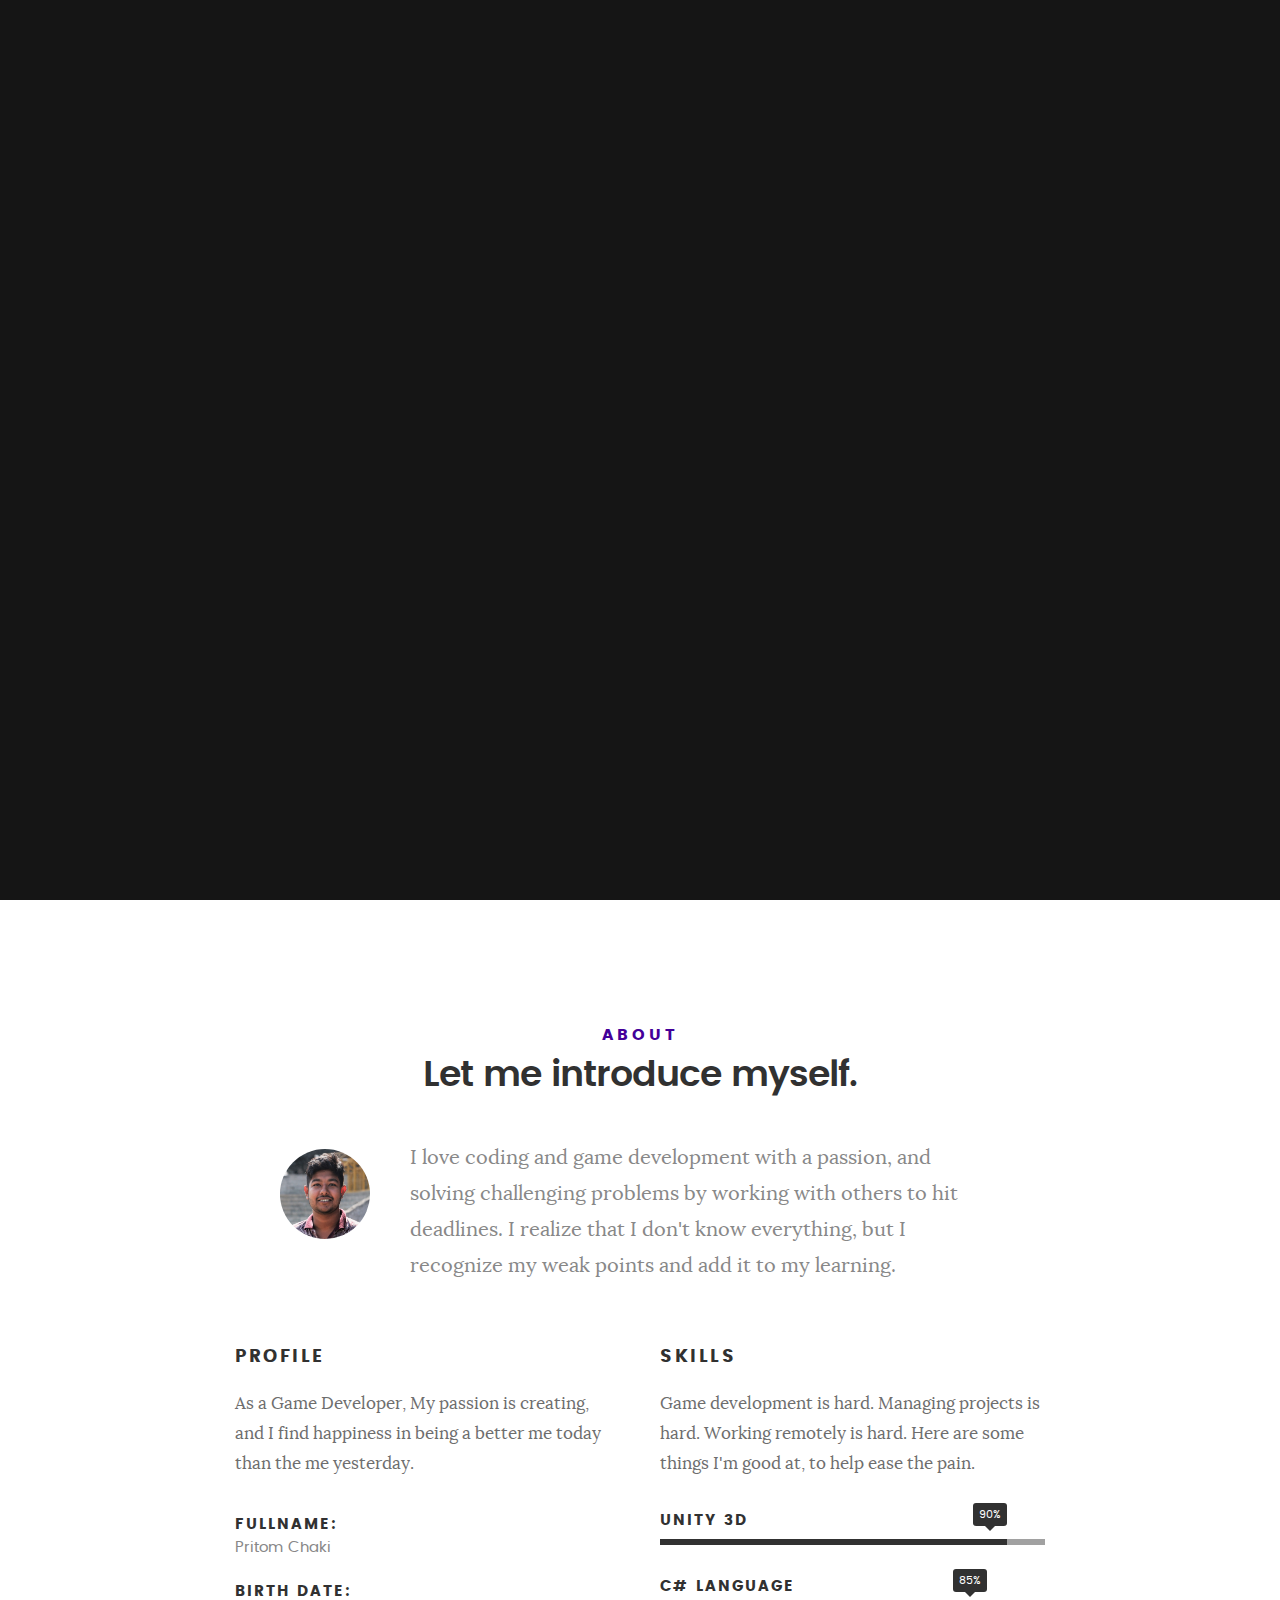
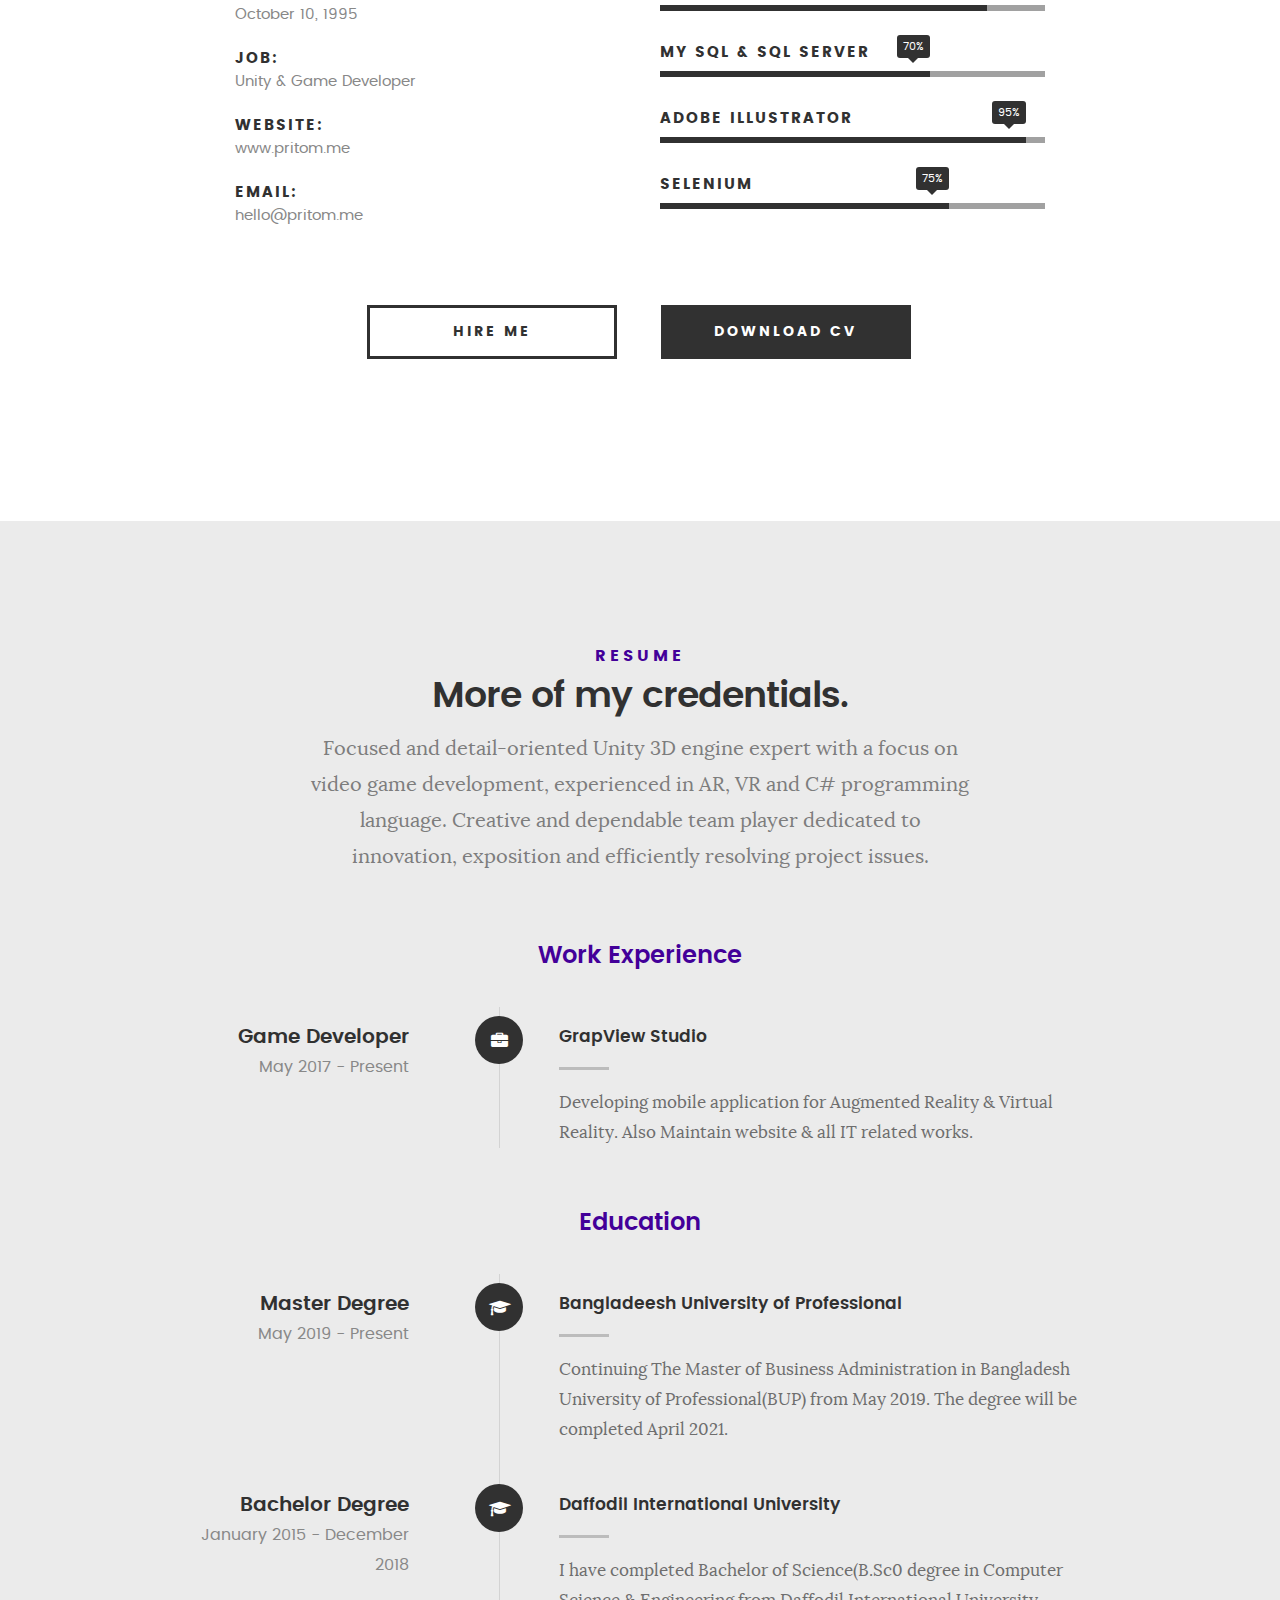
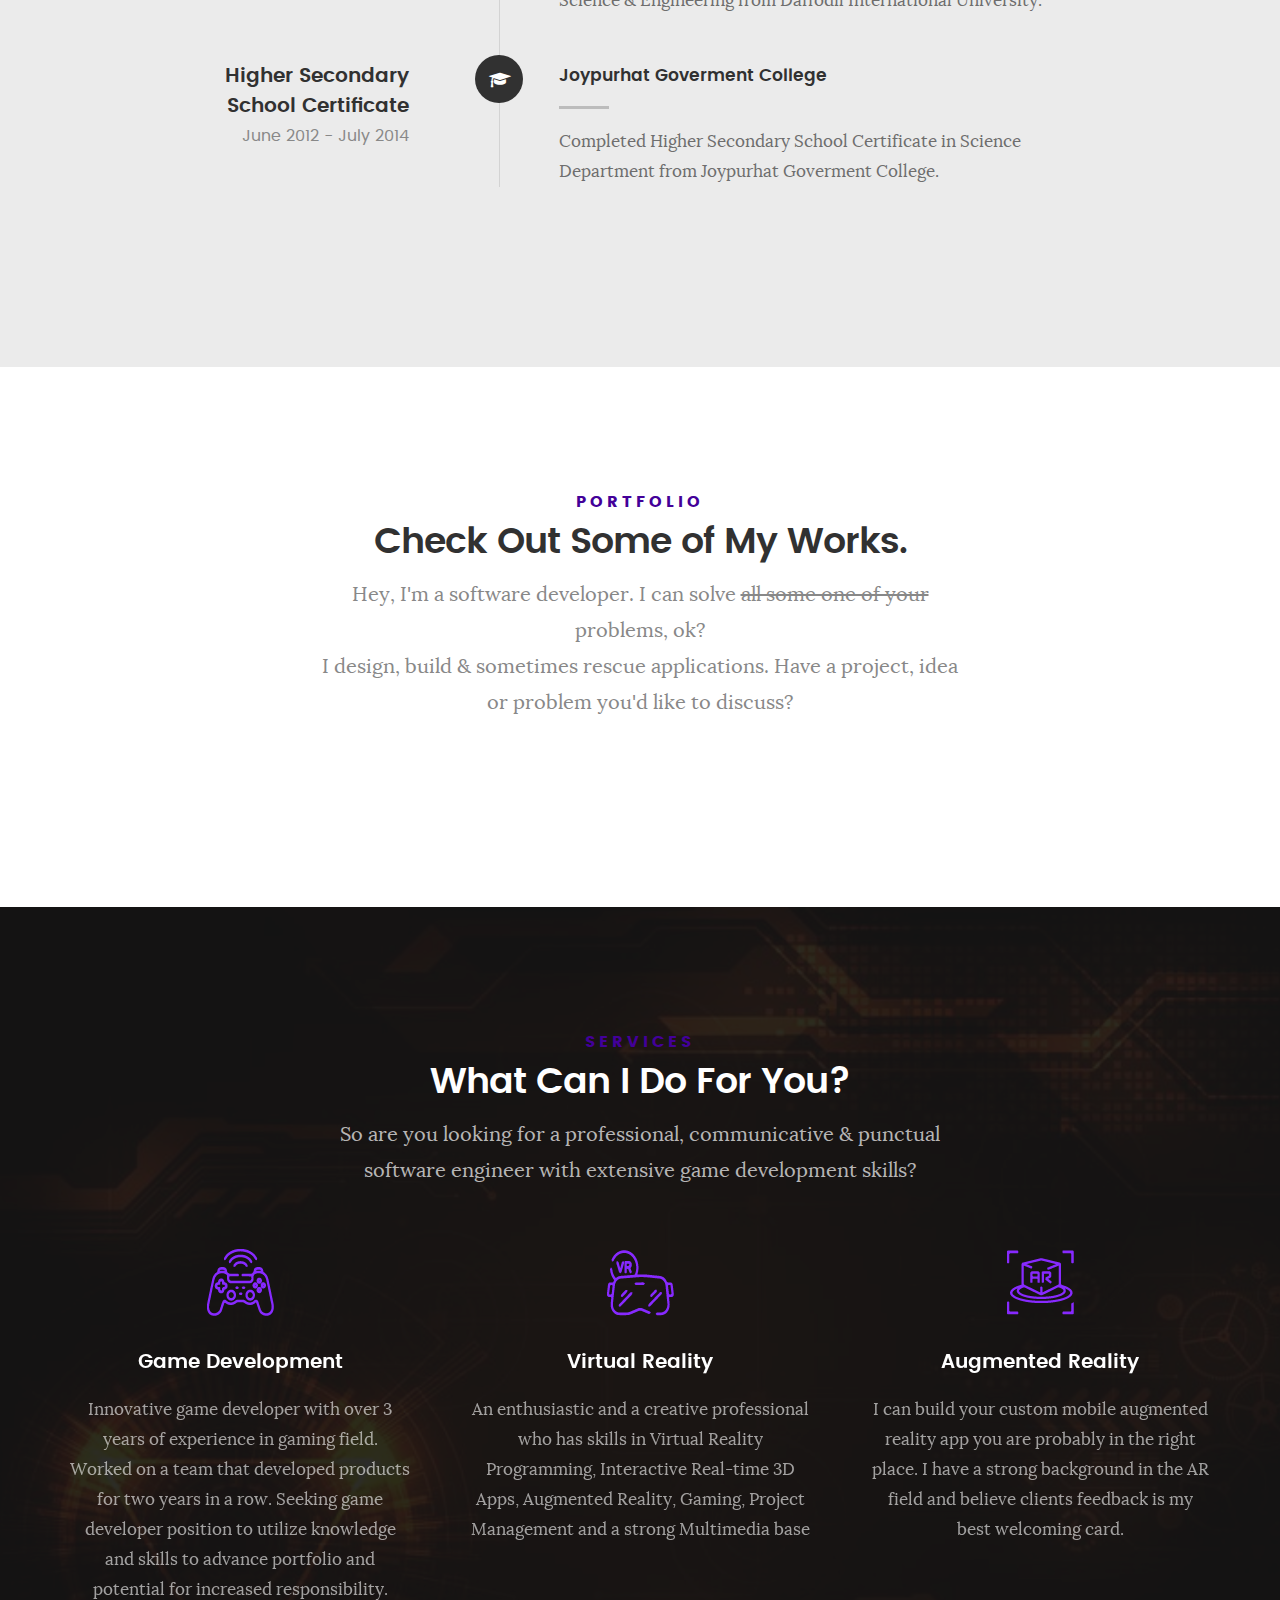
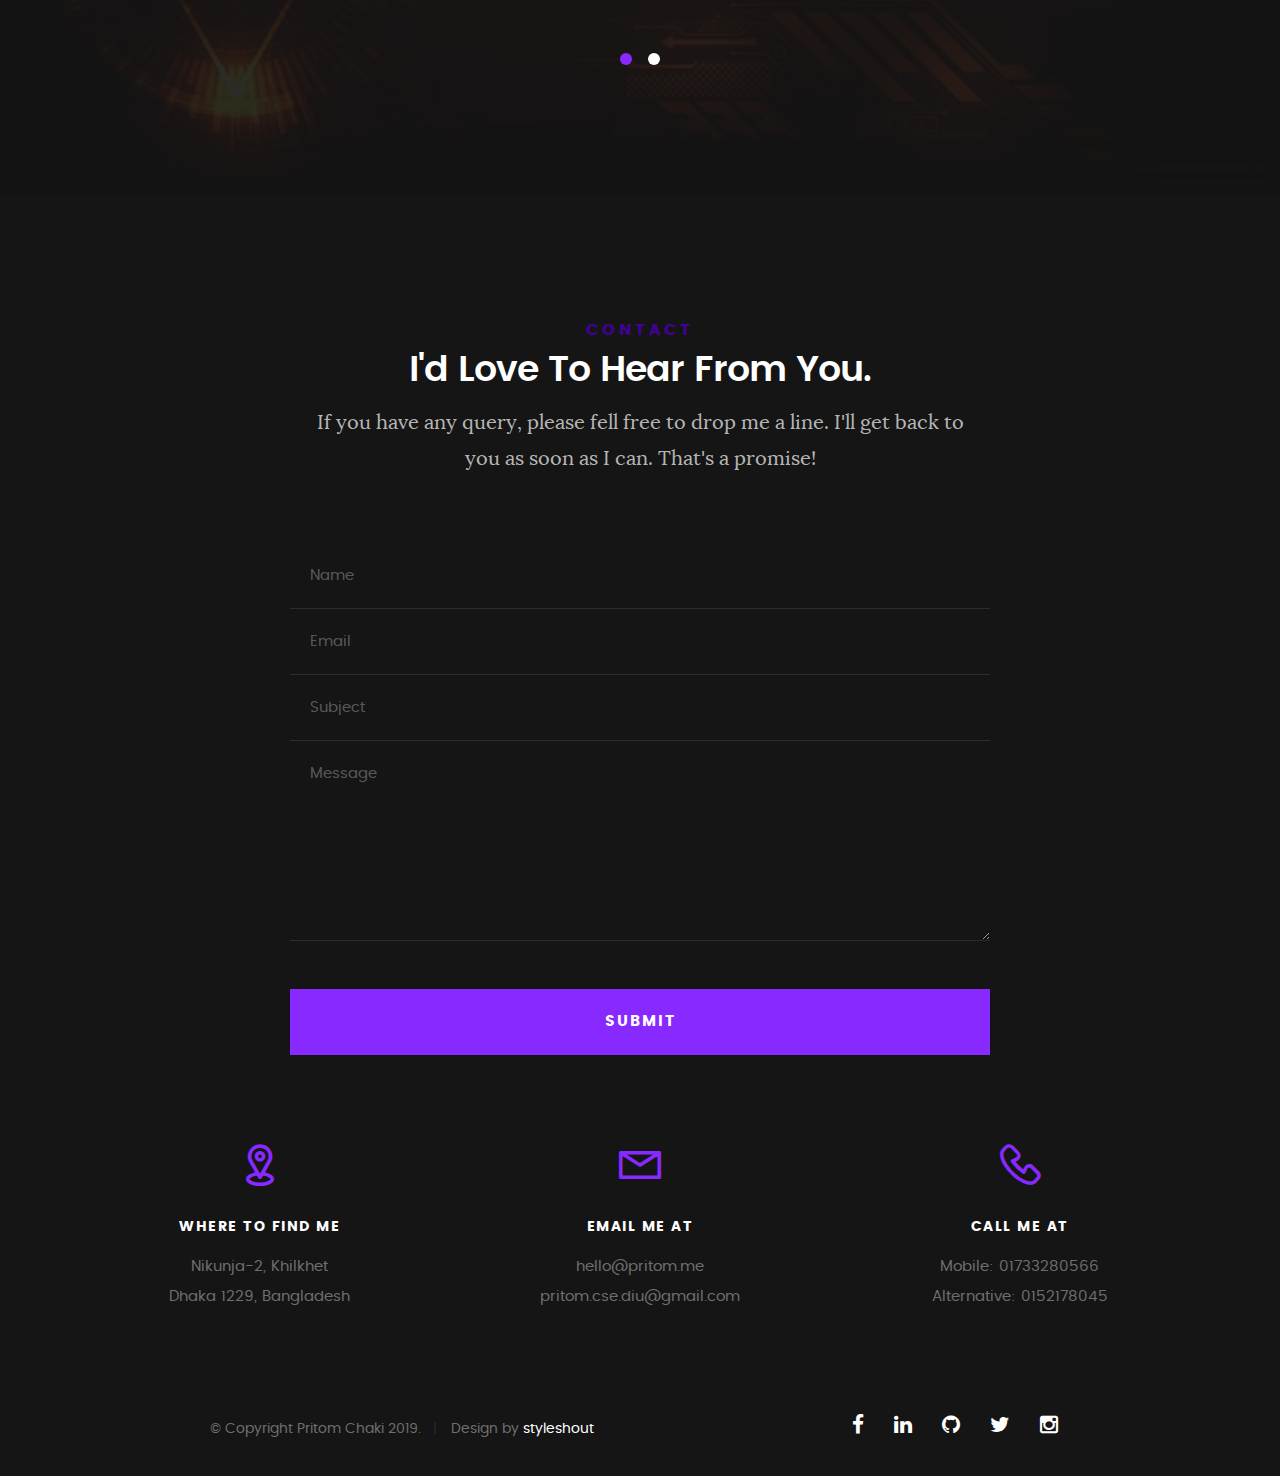
<file: index.html>
<!DOCTYPE html>
<!--[if IE 8 ]><html class="no-js oldie ie8" lang="en"> <![endif]-->
<!--[if IE 9 ]><html class="no-js oldie ie9" lang="en"> <![endif]-->
<!--[if (gte IE 9)|!(IE)]><!--><html class="no-js" lang="en"> <!--<![endif]-->
<head>

   <!--- basic page needs
   ================================================== -->
   <meta charset="utf-8">
	<title>Pritom Chaki</title>
	<meta name="description" content="">  
	<meta name="author" content="">

   <!-- mobile specific metas
   ================================================== -->
	<meta name="viewport" content="width=device-width, initial-scale=1, maximum-scale=1">

 	<!-- CSS
   ================================================== -->
   <link rel="stylesheet" href="css/base.css">  
   <link rel="stylesheet" href="css/main.css">
   <link rel="stylesheet" href="css/vendor.css">     

   <!-- script
   ================================================== -->   
	<script src="js/modernizr.js"></script>
	<script src="js/pace.min.js"></script>

   <!-- favicons
	================================================== -->
	<link rel="icon" type="image/png" href="PC_img.png">

</head>

<body id="top">

	<!-- header 
   ================================================== -->
   <header>   	
   	<div class="row">

   		<div class="top-bar">
   			<a class="menu-toggle" href="#"><span>Menu</span></a>

	   		<div class="logo">
		          <a href="index.html">PRITOM</a>
		      </div>		      

		   	<nav id="main-nav-wrap">
					<ul class="main-navigation">
						<li class="current"><a class="smoothscroll"  href="#intro" title="">Home</a></li>
						<li><a class="smoothscroll"  href="#about" title="">About</a></li>
						<li><a class="smoothscroll"  href="#resume" title="">Resume</a></li>
						<li><a class="smoothscroll"  href="#portfolio" title="">Portfolio</a></li>
						<li><a class="smoothscroll"  href="#services" title="">Services</a></li>					
						<li><a class="smoothscroll"  href="#contact" title="">Contact</a></li>
						<li><a href="http://blog.pritom.me"  target="_blank" title="">My Blog</a></li>	
						<!--<li><a href="styles.html" title="">Style Demo</a></li>	--> 			
					</ul>
				</nav>    		
   		</div> <!-- /top-bar --> 
   		
   	</div> <!-- /row --> 		
   </header> <!-- /header -->

	<!-- intro section
   ================================================== -->
   <section id="intro">   

   	<div class="intro-overlay"></div>	

   	<div class="intro-content">
   		<div class="row">

   			<div class="col-twelve">

	   			<h5>Hello</h5>
	   			<h1>I'm Pritom Chaki</h1>

	   			<p class="intro-position">
	   				<span>Unity 3D Developer</span>
	   				<span>AR/VR Developer</span> 
	   			</p>

	   			<a class="button stroke smoothscroll" href="#about" title="">More About Me</a>

	   		</div>  
   			
   		</div>   		 		
   	</div> <!-- /intro-content --> 

   	<ul class="intro-social">        
         <li><a href="https://www.facebook.com/pritom.chaki.77"><i class="fa fa-facebook"></i></a></li>
         <li><a href="https://www.linkedin.com/in/pritom-chaki-cse/"><i class="fa fa-linkedin"></i></a></li>
         <li><a href="https://github.com/Pritom-Chaki"><i class="fa fa-github"></i></a></li>
         <li><a href="https://www.twitter.com/PritomChaki"><i class="fa fa-twitter"></i></a></li>
         <li><a href="https://www.instagram.com/pritom_chaki"><i class="fa fa-instagram"></i></a></li>
      </ul> <!-- /intro-social -->      	

   </section> <!-- /intro -->


   <!-- about section
   ================================================== -->
   <section id="about">  

   	<div class="row section-intro">
   		<div class="col-twelve">

   			<h5>About</h5>
   			<h1>Let me introduce myself.</h1>

   			<div class="intro-info">

   				<img src="images/profile-pic.jpg" alt="Profile Picture">

   				<p class="lead">I love coding and game development with a passion, and solving challenging problems by working with others to hit deadlines.
					    I realize that I don't know everything, but I recognize my weak points and add it to my learning.</p>
   			</div>   			

   		</div>   		
   	</div> <!-- /section-intro -->

   	<div class="row about-content">

   		<div class="col-six tab-full">

   			<h3>Profile</h3>
   			<p>As a Game Developer, My passion is creating, and I find happiness in being a better me today than the me yesterday. </p>

   			<ul class="info-list">
   				<li>
   					<strong>Fullname:</strong>
   					<span>Pritom Chaki</span>
   				</li>
   				<li>
   					<strong>Birth Date:</strong>
   					<span>October 10, 1995</span>
   				</li>
   				<li>
   					<strong>Job:</strong>
   					<span>Unity & Game Developer</span>
   				</li>
   				<li>
   					<strong>Website:</strong>
   					<span>www.pritom.me</span>
   				</li>
   				<li>
   					<strong>Email:</strong>
					   <span>hello@pritom.me</span>
					   
   				</li>

   			</ul> <!-- /info-list -->

   		</div>

   		<div class="col-six tab-full">

   			<h3>Skills</h3>
   			<p>Game development is hard. Managing projects is hard. Working remotely is hard. Here are some things I'm good at, to help ease the pain.</p>

				<ul class="skill-bars">
				   <li>
				   	<div class="progress percent90"><span>90%</span></div>
				   	<strong>Unity 3D</strong>
				   </li>
				   <li>
				   	<div class="progress percent85"><span>85%</span></div>
				   	<strong>C# Language</strong>
				   </li>
				   <li>
				   	<div class="progress percent70"><span>70%</span></div>
				   	<strong>My SQL & SQL Server</strong>
				   </li>
				   <li>
				   	<div class="progress percent95"><span>95%</span></div>
				   	<strong>Adobe Illustrator</strong>
				   </li>
				   <li>

				   	<div class="progress percent75"><span>75%</span></div>
				   	<strong>Selenium</strong>
				   </li>
      
				</ul> <!-- /skill-bars -->		

   		</div>

   	</div>

   	<div class="row button-section">
   		<div class="col-twelve">
   			<a href="#contact" title="Hire Me" class="button stroke smoothscroll">Hire Me</a>
   			<a href="https://drive.google.com/file/d/16WUVz7Jy2YBQR-Oz7_foyTtRnKRws-yG/view?usp=sharing" title="Download CV" class="button button-primary">Download CV</a>
   		</div>   		
   	</div>

   </section> <!-- /process-->    


   <!-- resume Section
   ================================================== -->
	<section id="resume" class="grey-section">

		<div class="row section-intro">
   		<div class="col-twelve">

   			<h5>Resume</h5>
   			<h1>More of my credentials.</h1>

   			<p class="lead">Focused and detail-oriented Unity 3D engine expert with a focus on video game development,
				experienced in AR, VR and C# programming language. Creative and dependable team player
				dedicated to innovation, exposition and efficiently resolving project issues.</p>

   		</div>   		
   	</div> <!-- /section-intro--> 

   	<div class="row resume-timeline">

   		<div class="col-twelve resume-header">

   			<h2>Work Experience</h2>

   		</div> <!-- /resume-header -->

   		<div class="col-twelve">

   			<div class="timeline-wrap">

   				<div class="timeline-block">

	   				<div class="timeline-ico">
	   					<i class="fa fa-briefcase"></i>
	   				</div>

	   				<div class="timeline-header">
	   					<h3>Game Developer</h3>
	   					<p>May 2017 - Present</p>
	   				</div>

	   				<div class="timeline-content">
	   					<h4>GrapView Studio</h4>
	   					<p> Developing mobile application for Augmented Reality & Virtual Reality.
							Also Maintain website & all IT related works.</p>
	   				</div>

	   			</div> <!-- /timeline-block -->

	   			<!-- <div class="timeline-block">

	   				<div class="timeline-ico">
	   					<i class="fa fa-briefcase"></i>
	   				</div>

	   				<div class="timeline-header">
	   					<h3>Front-end Developer</h3>
	   					<p>July 2014 - June 2015</p>
	   				</div>

	   				<div class="timeline-content">
	   					<h4>Super Cool Agency</h4>
	   					<p>Lorem ipsum Occaecat do esse ex et dolor culpa nisi ex in magna consectetur nisi cupidatat laboris esse eiusmod deserunt aute do quis velit esse sed Ut proident cupidatat nulla esse cillum laborum occaecat nostrud sit dolor incididunt amet est occaecat nisi incididunt.</p>
	   				</div>

	   			</div> /timeline-block -->

	   			<!-- <div class="timeline-block">

	   				<div class="timeline-ico">
	   					<i class="fa fa-briefcase"></i>
	   				</div>

	   				<div class="timeline-header">
	   					<h3>Web Designer</h3>
	   					<p>May 2013 - June 2014</p>
	   				</div>

	   				<div class="timeline-content">
	   					<h4>Great Designs Studio</h4>
	   					<p>Lorem ipsum Occaecat do esse ex et dolor culpa nisi ex in magna consectetur nisi cupidatat laboris esse eiusmod deserunt aute do quis velit esse sed Ut proident cupidatat nulla esse cillum laborum occaecat nostrud sit dolor incididunt amet est occaecat nisi incididunt.</p>
	   				</div>

	   			</div> /timeline-block -->

   			</div> <!-- /timeline-wrap -->   			

   		</div> <!-- /col-twelve -->
   		
   	</div> <!-- /resume-timeline -->
   	
   	<div class="row resume-timeline">

   		<div class="col-twelve resume-header">

   			<h2>Education</h2>

   		</div> <!-- /resume-header -->

   		<div class="col-twelve">

   			<div class="timeline-wrap">

   				<div class="timeline-block">

	   				<div class="timeline-ico">
	   					<i class="fa fa-graduation-cap"></i>
	   				</div>

	   				<div class="timeline-header">
	   					<h3>Master Degree</h3>
	   					<p>May 2019 - Present</p>
	   				</div>

	   				<div class="timeline-content">
	   					<h4>Bangladeesh University of Professional</h4>
	   					<p>Continuing The Master of Business Administration in Bangladesh University of Professional(BUP) from May 2019. The degree will be completed April 2021.</p>
	   				</div>

	   			</div> <!-- /timeline-block -->

	   			<div class="timeline-block">

	   				<div class="timeline-ico">
	   					<i class="fa fa-graduation-cap"></i>
	   				</div>

	   				<div class="timeline-header">
	   					<h3>Bachelor Degree</h3>
	   					<p>January 2015 - December 2018</p>
	   				</div>

	   				<div class="timeline-content">
	   					<h4>Daffodil International University</h4>
	   					<p>I have completed Bachelor of Science(B.Sc0 degree in Computer Science & Engineering from Daffodil International University.</p>
	   				</div>

	   			</div> <!-- /timeline-block -->

	   			<div class="timeline-block">

	   				<div class="timeline-ico">
	   					<i class="fa fa-graduation-cap"></i>
	   				</div>

	   				<div class="timeline-header">
	   					<h3>Higher Secondary School Certificate</h3>
	   					<p>June 2012 - July 2014</p>
	   				</div>

	   				<div class="timeline-content">
	   					<h4>Joypurhat Goverment College</h4>
	   					<p>Completed Higher Secondary School Certificate in Science Department from Joypurhat Goverment College.</p>
	   				</div>

	   			</div> <!-- /timeline-block -->

   			</div> <!-- /timeline-wrap -->   			

   		</div> <!-- /col-twelve -->
   		
   	</div> <!-- /resume-timeline -->
		
	</section> <!-- /features -->


	<!-- Portfolio Section
   ================================================== -->
	<section id="portfolio">

		<div class="row section-intro">
   		<div class="col-twelve">

   			<h5>Portfolio</h5>
   			<h1>Check Out Some of My Works.</h1>

			   <p class="lead">Hey, I'm a software developer. I can solve <strike>all some one of your</strike> problems, ok? </br>
				I design, build & sometimes rescue applications. Have a project, idea or problem you'd like to discuss?</p>

   		</div>   		
   	</div> <!-- /section-intro--> 

   	<!----Contetnt Section Wilbe here-->
		
	</section> <!-- /portfolio --> 




	
	<!-- services Section
   ================================================== -->
	<section id="services">

		<div class="overlay"></div>

		<div class="row section-intro">
   		<div class="col-twelve">

   			<h5>Services</h5>
   			<h1>What Can I Do For You?</h1>

   			<p class="lead">So are you looking for a professional, communicative & punctual software engineer with extensive game development skills?</p>

   		</div>   		
   	</div> <!-- /section-intro -->

   	<div class="row services-content">

   		<div id="owl-slider" class="owl-carousel services-list">

	      	<div class="service">	

	      		<span class="icon"><img src="images/game.png" alt="VR_Logo"></span>            

	            <div class="service-content">	

	            	 <h3>Game Development</h3>

		            <p class="desc">Innovative game developer with over 3 years of experience in gaming field.
						Worked on a team that developed products for two years in a row. Seeking game developer 
						position to utilize knowledge and skills to advance portfolio and potential for increased responsibility.
	         		</p>
	         		
	         	</div> 	         	 

				</div> <!-- /service -->

				<div class="service">	

					<span class="icon"><img src="images/vr.png" alt="VR_Logo"></span>                          

	            <div class="service-content">	

	            	<h3>Virtual Reality</h3>  

		            <p class="desc">An enthusiastic and a creative professional who has skills in Virtual Reality Programming,
						 Interactive Real-time 3D Apps, Augmented Reality, Gaming, Project Management and a strong Multimedia base
	         		</p>

	            </div>	                          

			   </div> <!-- /service -->

			   <div class="service">

			   	<span class="icon"><img src="images/ar.png" alt="AR_Logo"></span>		            

	            <div class="service-content">

	            	<h3>Augmented Reality</h3>

		            <p class="desc">I can build your custom mobile augmented reality app you are probably in the right place.
						  I have a strong background in the AR field and believe clients feedback is my best welcoming card.
	        			</p> 

	            </div> 	            	               

			   </div> <!-- /service -->

				<div class="service">

					<span class="icon"><img src="images/graphics.png" alt="Graphics_Logo"></span>	              

	            <div class="service-content">

	            	<h3>Logo Design</h3>

		            <p class="desc">A company’s identity/logo is its image to the world. It’s the big, first impression.
						 There’s no overstating this; hence the value of research, wisdom, knowledge, creativity,
						  and over 6 years of experience factor into each logo I design. 
	         		</p> 
	         		
	            </div>                

				</div> <!-- /service -->

			   <div class="service">

			   	<span class="icon"><img src="images/database.png" alt="Database_Logo"></span>	            

	            <div class="service-content">

	            	<h3>Database Support</h3>

		            <p class="desc">Strong Knowledge in MySQL / Oracle / SQL Server Databases.
						 Expert-level knowledge in designing, implementing, and managing database systems for heavy-traffic transactions. 
	        			</p> 

	            </div>	               

			   </div> <!-- /service -->

			   <div class="service">

			   	<span class="icon"><img src="images/testing.png" alt="Testing_Logo"></span>	   	           

	            <div class="service-content">

	            	 <h3>Automated Testing</h3>

		            <p class="desc">Good enough is never enough. That’s my personal and professional mantra.
						 My life’s mission is making sites, applications and systems better (the best).
						  Only then can we truly create meaningful engagements, more loyalty and increased revenue.
	        			</p> 
	        			
	            </div>	               

			   </div> <!-- /service -->

	      </div> <!-- /services-list -->
   		
   	</div> <!-- /services-content -->
		
	</section> <!-- /services -->	


	<!-- stats Section
   ================================================== 
	<section id="stats" class="count-up">

		<div class="row">
			<div class="col-twelve">

				<div class="block-1-6 block-s-1-3 block-tab-1-2 block-mob-full stats-list">

					<div class="bgrid stat">

						<div class="icon-part">
							<i class="icon-pencil-ruler"></i>
						</div>

						<h3 class="stat-count">
							1500
						</h3>

						<h5 class="stat-title">
							Projects Completed
						</h5>

					</div> --><!-- /stat					

					<div class="bgrid stat">

						<div class="icon-part">
							<i class="icon-users"></i>
						</div>

						<h3 class="stat-count">
							900
						</h3>

						<h5 class="stat-title">
							Happy Clients
						</h5>

					</div>  --> <!-- /stat 

					<div class="bgrid stat">

						<div class="icon-part">
							<i class="icon-badge"></i>
						</div>

						<h3 class="stat-count">
							200
						</h3>

						<h5 class="stat-title">
							Awards Received
						</h5>

					</div> --> <!-- /stat 								

					<div class="bgrid stat">

						<div class="icon-part">
							<i class="icon-light-bulb"></i>
						</div>

						<h3 class="stat-count">
							120
						</h3>

						<h5 class="stat-title">
							Crazy Ideas
						</h5>

					</div>-->	 <!-- /stat 

					<div class="bgrid stat">

						<div class="icon-part">
							<i class="icon-cup"></i>
						</div>

						<h3 class="stat-count">
							1500
						</h3>

						<h5 class="stat-title">
							Coffee Cups
						</h5>

					</div> --> <!-- /stat 

					<div class="bgrid stat">

						<div class="icon-part">
							<i class="icon-clock"></i>
						</div>

						<h3 class="stat-count">
							7200
						</h3>

						<h5 class="stat-title">
							Hours
						</h5>

					</div>--> <!-- /stat 

				</div> --><!-- /stats-list -->

			<!--</div>  /twelve -->
		<!--</div>  /row -->

	<!--</section>  /stats -->

	
   <!-- contact
   ================================================== -->
	<section id="contact">

		<div class="row section-intro">
   		<div class="col-twelve">

   			<h5>Contact</h5>
   			<h1>I'd Love To Hear From You.</h1>

   			<p class="lead">If you have any query, please fell free to drop me a line. I'll get back to you as soon as I can. That's a promise!</p>

   		</div> 
   	</div> <!-- /section-intro -->

   	<div class="row contact-form">

   		<div class="col-twelve">

            <!-- form -->
            <form name="contactForm" id="contactForm" method="post" action="">
      			<fieldset>

                  <div class="form-field">
 						   <input name="contactName" type="text" id="contactName" placeholder="Name" value="" minlength="2" required="">
                  </div>
                  <div class="form-field">
	      			   <input name="contactEmail" type="email" id="contactEmail" placeholder="Email" value="" required="">
	               </div>
                  <div class="form-field">
	     				   <input name="contactSubject" type="text" id="contactSubject" placeholder="Subject" value="">
	               </div>                       
                  <div class="form-field">
	                 	<textarea name="contactMessage" id="contactMessage" placeholder="Message" rows="10" cols="50" required=""></textarea>
	               </div>                      
                 <div class="form-field">
                     <button class="submitform">Submit</button>
                     <div id="submit-loader">
                        <div class="text-loader">Sending...</div>                             
       				      <div class="s-loader">
								  	<div class="bounce1"></div>
								  	<div class="bounce2"></div>
								  	<div class="bounce3"></div>
								</div>
							</div>
                  </div>

      			</fieldset>
      		</form> <!-- Form End -->

            <!-- contact-warning -->
            <div id="message-warning">            	
            </div>            
            <!-- contact-success -->
      		<div id="message-success">
               <i class="fa fa-check"></i>Your message was sent, thank you!<br>
      		</div>

         </div> <!-- /col-twelve -->
   		
   	</div> <!-- /contact-form -->

   	<div class="row contact-info">

   		<div class="col-four tab-full">

   			<div class="icon">
   				<i class="icon-pin"></i>
   			</div>

   			<h5>Where to find me</h5>

   			<p>
            Nikunja-2, Khilkhet<br>
            Dhaka 1229, Bangladesh
            
            </p>

   		</div>

   		<div class="col-four tab-full collapse">

   			<div class="icon">
   				<i class="icon-mail"></i>
   			</div>

   			<h5>Email Me At</h5>

   			<p>hello@pritom.me<br>
			   pritom.cse.diu@gmail.com		     
			   </p>

   		</div>

   		<div class="col-four tab-full">

   			<div class="icon">
   				<i class="icon-phone"></i>
   			</div>

   			<h5>Call Me At</h5>

   			<p>Mobile: 01733280566<br>
			   	Alternative: 0152178045
			    
			   </p>

   		</div>
   		
   	</div> <!-- /contact-info -->
		
	</section> <!-- /contact -->


   <!-- footer
   ================================================== -->

   <footer>
     	<div class="row">

     		<div class="col-six tab-full pull-right social">

     			<ul class="footer-social">        
        <li><a href="https://www.facebook.com/pritom.chaki.77"><i class="fa fa-facebook"></i></a></li>
         <li><a href="https://www.linkedin.com/in/pritom-chaki-cse/"><i class="fa fa-linkedin"></i></a></li>
         <li><a href="https://github.com/Pritom-Chaki"><i class="fa fa-github"></i></a></li>
         <li><a href="https://www.twitter.com/PritomChaki"><i class="fa fa-twitter"></i></a></li>
         <li><a href="https://www.instagram.com/pritom_chaki"><i class="fa fa-instagram"></i></a></li>
			   </ul> 
	      		
	      </div>

      	<div class="col-six tab-full">
	      	<div class="copyright">
		        	<span>© Copyright Pritom Chaki 2019.</span> 
		        	<span>Design by <a href="http://www.styleshout.com/">styleshout</a></span>	         	
		         </div>		                  
	      	</div>

	      	<div id="go-top">
		         <a class="smoothscroll" title="Back to Top" href="#top"><i class="fa fa-long-arrow-up"></i></a>
		      </div>

      	</div> <!-- /row -->     	
   </footer>  

   <div id="preloader"> 
    	<div id="loader"></div>
   </div> 

   <!-- Java Script
   ================================================== --> 
   <script src="js/jquery-2.1.3.min.js"></script>
   <script src="js/plugins.js"></script>
   <script src="js/main.js"></script>

</body>

</html>
</file>
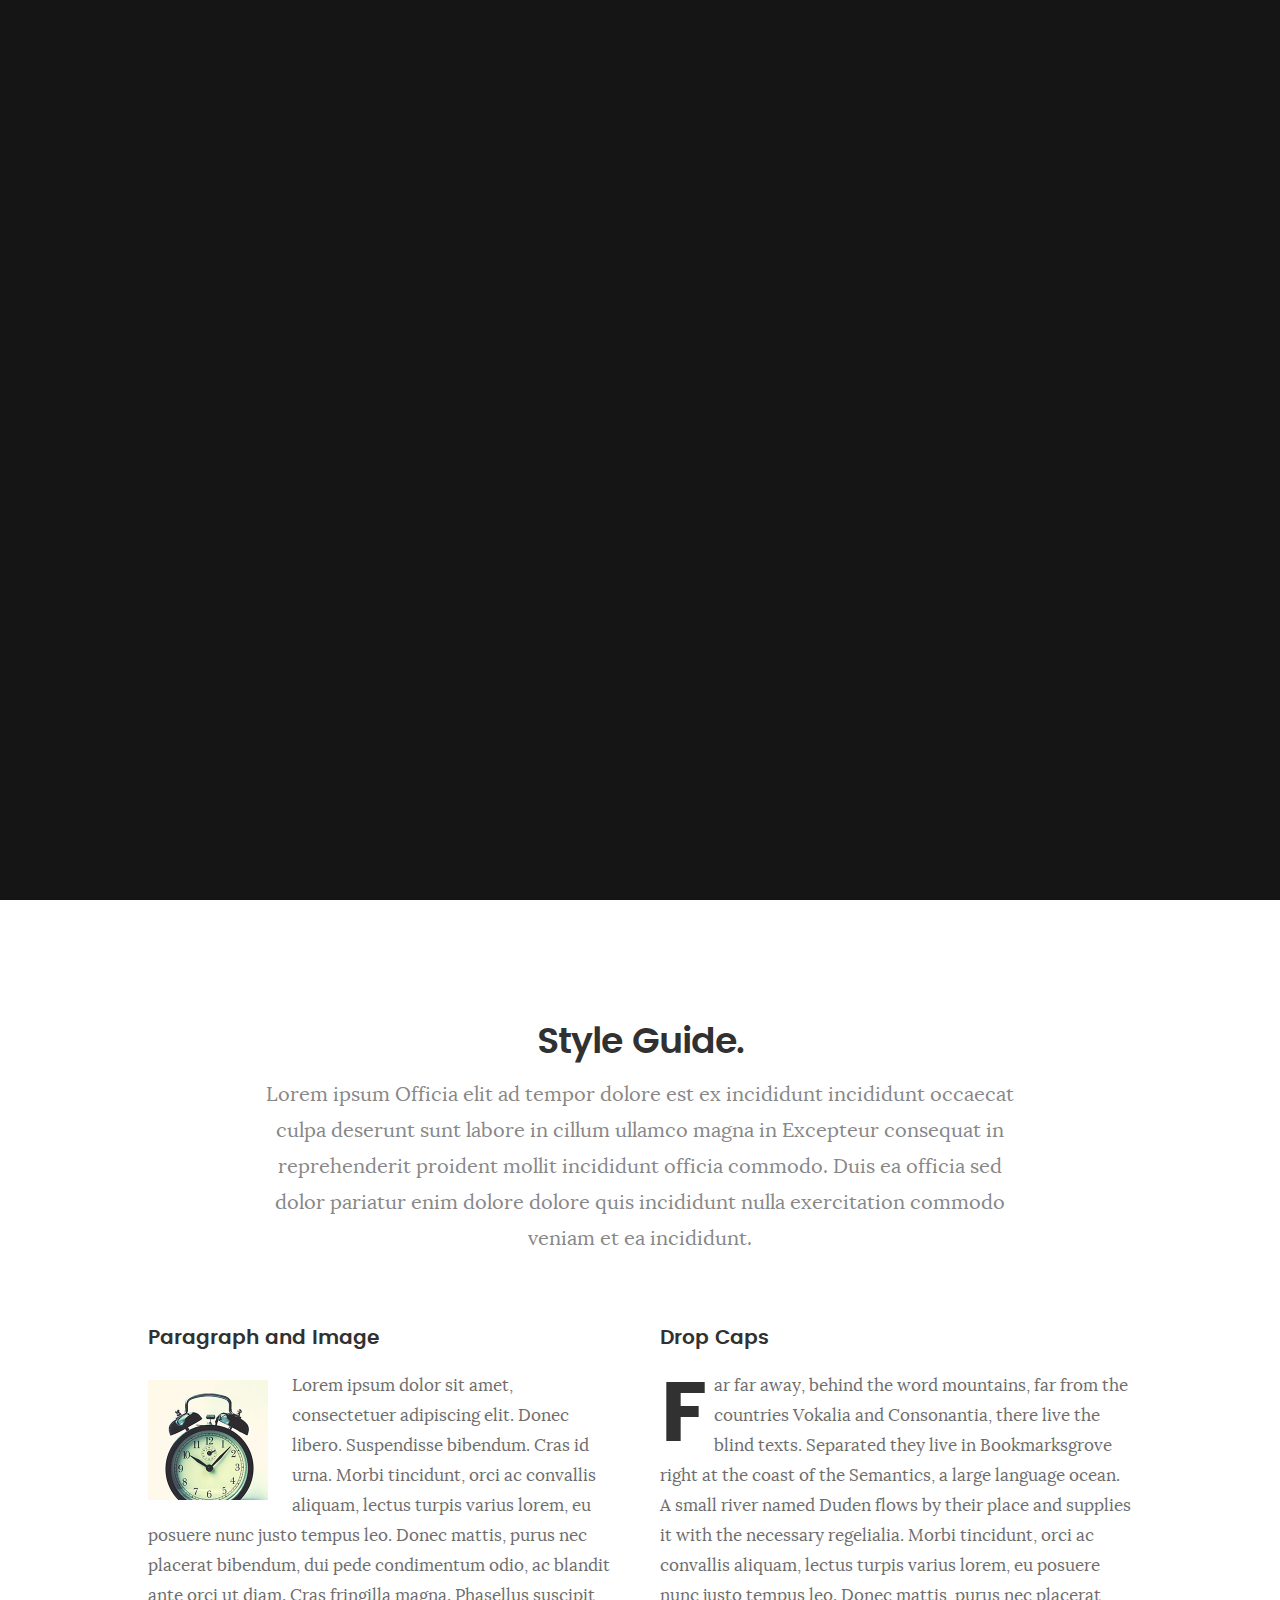
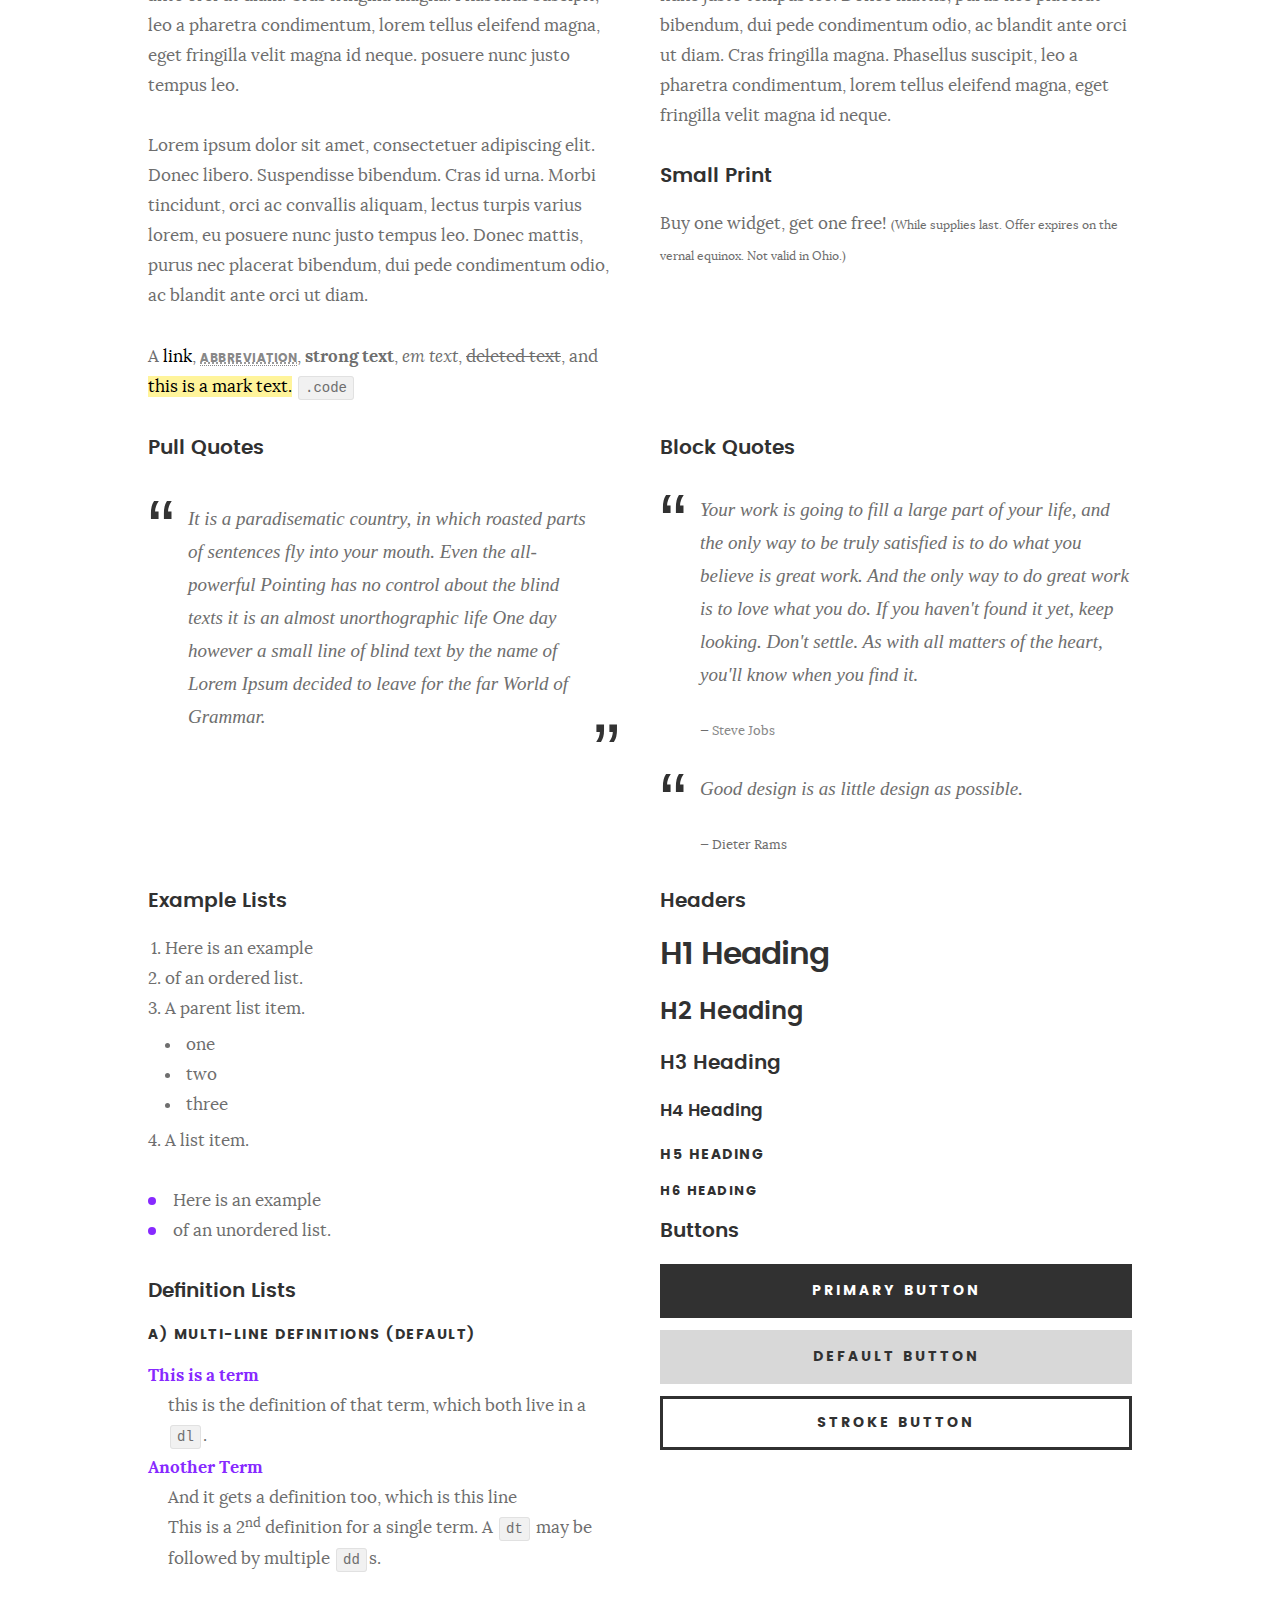
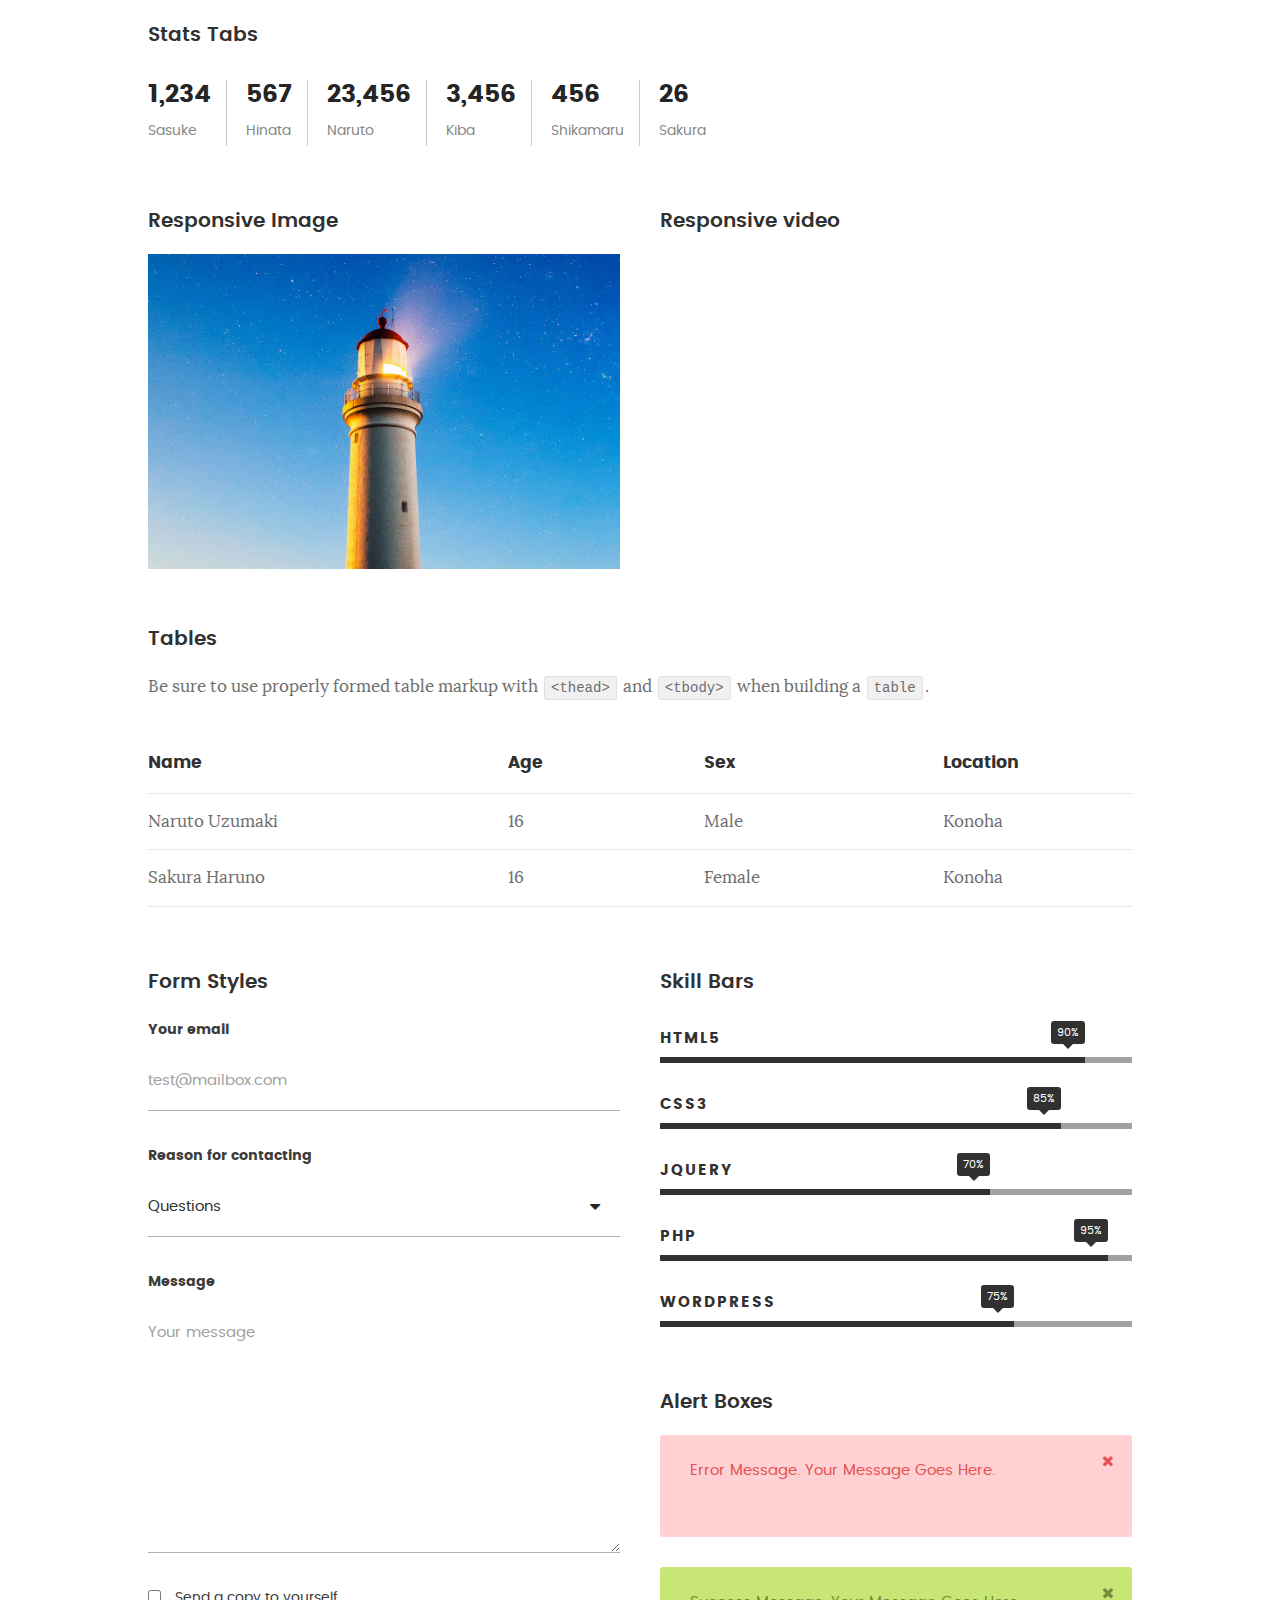
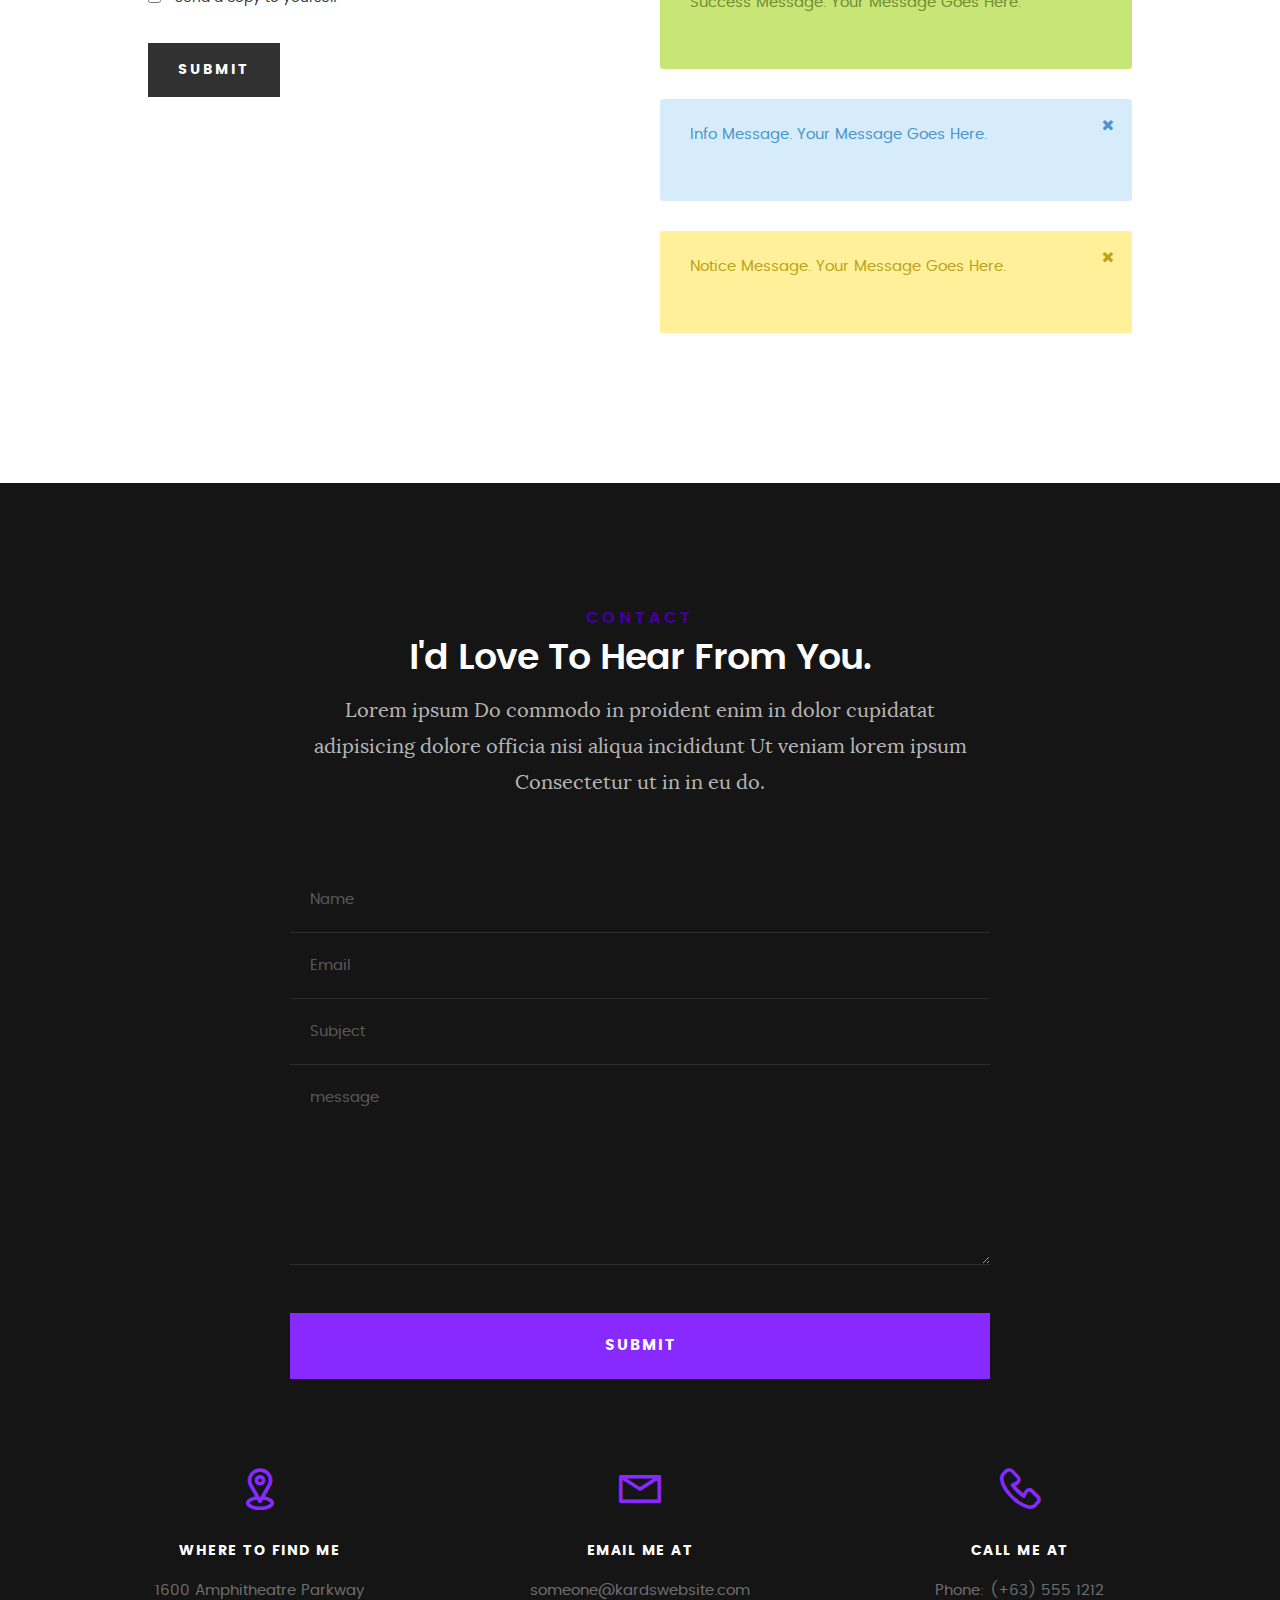
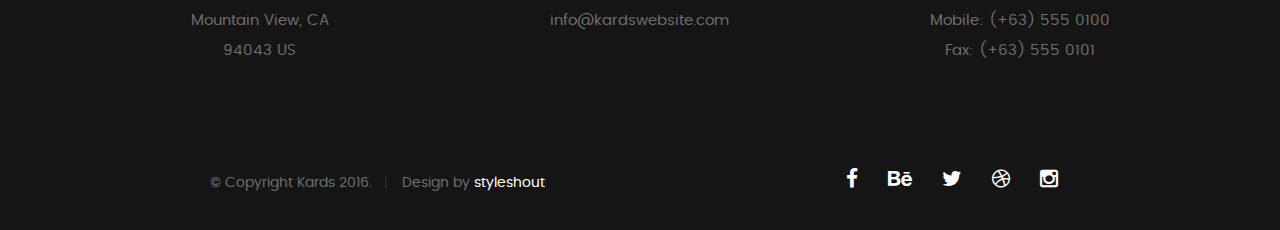
<file: styles.html>
<!DOCTYPE html>
<!--[if IE 8 ]><html class="no-js oldie ie8" lang="en"> <![endif]-->
<!--[if IE 9 ]><html class="no-js oldie ie9" lang="en"> <![endif]-->
<!--[if (gte IE 9)|!(IE)]><!--><html class="no-js" lang="en"> <!--<![endif]-->
<head>

   <!--- basic page needs
   ================================================== -->
   <meta charset="utf-8">
	<title>Style Demo - Kards</title>
	<meta name="description" content="">  
	<meta name="author" content="">

   <!-- mobile specific metas
   ================================================== -->
	<meta name="viewport" content="width=device-width, initial-scale=1, maximum-scale=1">

 	<!-- CSS
   ================================================== -->
   <link rel="stylesheet" href="css/base.css">  
   <link rel="stylesheet" href="css/main.css">
   <link rel="stylesheet" href="css/vendor.css">

   <style type="text/css" media="screen">

   	#styles { 
   		background: white;
   		padding-top: 12rem;
   		padding-bottom: 12rem;
   	}
   	#styles .row {
   		max-width: 1024px;
     	}
     	#styles .section-intro {
   		max-width: 800px;
     	}
      	
   </style>       

   <!-- script
   ================================================== -->
	<script src="js/modernizr.js"></script>
	<script src="js/pace.min.js"></script>

   <!-- favicons
	================================================== -->
	<link rel="icon" type="image/png" href="favicon.png">

</head>

<body id="top">

	<!-- header 
   ================================================== -->
   <header>   	
   	<div class="row">

   		<div class="top-bar">
   			<a class="menu-toggle" href="#"><span>Menu</span></a>

	   		<div class="logo">
		         <a href="index.html">Pritom Chaki</a>
		      </div>		      

		   	<nav id="main-nav-wrap">
					<ul class="main-navigation">
						<li><a href="index.html#intro" title="">Home</a></li>
						<li><a href="index.html#about" title="">About</a></li>
						<li><a href="index.html#resume" title="">Resume</a></li>
						<li><a href="index.html#portfolio" title="">Portfolio</a></li>
						<li><a href="index.html#services" title="">Services</a></li>					
						<li><a class="smoothscroll"  href="#contact" title="">Contact</a></li>	
						<li><a href="styles.html" title="">Style Demo</a></li>				
					</ul>
				</nav>    		
   		</div> <!-- /top-bar --> 
   		
   	</div> <!-- /row --> 		
   </header> <!-- /header -->

	<!-- intro section
   ================================================== -->
   <section id="intro">   

   	<div class="intro-overlay"></div>	

   	<div class="intro-content">
   		<div class="row">

   			<div class="col-twelve">

	   			<h5>Hello, World.</h5>
	   			<h1>I'm Juan Dela Cruz.</h1>

	   			<p class="intro-position">
	   				<span>Front-end Developer</span>
	   				<span>UI/UX Designer</span> 
	   			</p>

	   			<a class="button stroke smoothscroll" href="#about" title="">More About Me</a>

	   		</div>  
   			
   		</div>   		 		
   	</div> <!-- /intro-content --> 

   	<ul class="intro-social">        
         <li><a href="#"><i class="fa fa-facebook"></i></a></li>
         <li><a href="#"><i class="fa fa-behance"></i></a></li>
         <li><a href="#"><i class="fa fa-twitter"></i></a></li>
         <li><a href="#"><i class="fa fa-dribbble"></i></a></li>
         <li><a href="#"><i class="fa fa-instagram"></i></a></li>
      </ul> <!-- /intro-social -->      	

   </section> <!-- /intro -->


   <!-- Style Demo
   ================================================== -->
   <section id="styles">

   	<div class="row section-intro">

   		<div class="col-twelve">

   			<h1>Style Guide.</h1>

   			<p class="lead">Lorem ipsum Officia elit ad tempor dolore est ex incididunt incididunt occaecat culpa deserunt sunt labore in cillum ullamco magna in Excepteur consequat in reprehenderit proident mollit incididunt officia commodo.
   			Duis ea officia sed dolor pariatur enim dolore dolore quis incididunt nulla exercitation commodo veniam et ea incididunt.</p>   			

   		</div>

     	</div> <!-- /row -->

     	<div class="row">

     		<div class="col-six tab-full">

		      <h3>Paragraph and Image</h3>

		      <p><a href="#"><img width="120" height="120" class="pull-left" alt="sample-image" src="images/sample-image.jpg"></a>
		  		Lorem ipsum dolor sit amet, consectetuer adipiscing elit. Donec libero. Suspendisse bibendum.
		  		Cras id urna. Morbi tincidunt, orci ac convallis aliquam, lectus turpis varius lorem, eu
		  		posuere nunc justo tempus leo. Donec mattis, purus nec placerat bibendum, dui pede condimentum
		  		odio, ac blandit ante orci ut diam. Cras fringilla magna. Phasellus suscipit, leo a pharetra
		  		condimentum, lorem tellus eleifend magna, eget fringilla velit magna id neque.
		  		posuere nunc justo tempus leo. </p>

		  		<p>
		  		Lorem ipsum dolor sit amet, consectetuer adipiscing elit. Donec libero. Suspendisse bibendum.
		  		Cras id urna. Morbi tincidunt, orci ac convallis aliquam, lectus turpis varius lorem, eu
		  		posuere nunc justo tempus leo. Donec mattis, purus nec placerat bibendum, dui pede condimentum
		  		odio, ac blandit ante orci ut diam.	
 			   </p>

            <p>A <a href="#">link</a>,
  			   <abbr title="this really isn't a very good description">abbreviation</abbr>,
  			   <strong>strong text</strong>,
            <em>em text</em>,
  			   <del>deleted text</del>, and
            <mark>this is a mark text.</mark>
            <code>.code</code>
          	</p>

         </div>

         <div class="col-six tab-full">

            <h3>Drop Caps</h3>

	         <p class="drop-cap">Far far away, behind the word mountains, far from the countries Vokalia and Consonantia,
	         there live the blind texts. Separated they live in Bookmarksgrove right at the coast of the
	         Semantics, a large language ocean. A small river named Duden flows by their place and supplies it with the necessary regelialia. Morbi tincidunt, orci ac convallis aliquam, lectus turpis varius lorem, eu	posuere nunc justo tempus leo. Donec mattis, purus nec placerat bibendum, dui pede condimentum odio, ac blandit ante orci ut diam. Cras fringilla magna. Phasellus suscipit, leo a pharetra condimentum, lorem tellus eleifend magna, eget fringilla velit magna id neque.
		  		</p>

		      <h3>Small Print</h3>

		      <p>Buy one widget, get one free!
		  		<small>(While supplies last. Offer expires on the vernal equinox. Not valid in Ohio.)</small>
		  		</p>

		   </div>	         

		</div> <!-- /row -->

		<div class="row">

		  	<div class="col-six tab-full">

		      <h3>Pull Quotes</h3>

		      <aside class="pull-quote">
				   <blockquote>
					   <p>It is a paradisematic country, in which roasted parts of
		            sentences fly into your mouth. Even the all-powerful Pointing has no control about the blind
		            texts it is an almost unorthographic life One day however a small line of blind text by the name
		            of Lorem Ipsum decided to leave for the far World of Grammar.</p>
					</blockquote>
				</aside>

		   </div>

		   <div class="col-six tab-full">

		      <h3>Block Quotes</h3>

		      <blockquote cite="http://where-i-got-my-info-from.com">
				   <p>Your work is going to fill a large part of your life, and the only way to be truly satisfied is
		         to do what you believe is great work. And the only way to do great work is to love what you do.
		         If you haven't found it yet, keep looking. Don't settle. As with all matters of the heart, you'll know when you find it.
		         </p>
		
					<cite>
					   <a href="#">Steve Jobs</a>
					</cite>
			   </blockquote>

		      <blockquote>
		         <p>Good design is as little design as possible.</p>
		         <cite>Dieter Rams</cite>
		      </blockquote>

		   </div>

		</div> <!-- /row -->

		<div class="row half-bottom">

		 	<div class="col-six tab-full">

		      <h3>Example Lists</h3>

		      <ol>
				   <li>Here is an example</li>
				   <li>of an ordered list.</li>
				   <li>A parent list item.
				   	<ul>
				   		<li>one</li>
				   		<li>two</li>
				   		<li>three</li>
				   	</ul>
				   </li>
				   <li>A list item.</li>
			   </ol>

		      <ul class="disc">
				   <li>Here is an example</li>
				   <li>of an unordered list.</li>
			   </ul>	

			   <h3>Definition Lists</h3>	            

		      <h5>a) Multi-line Definitions (default)</h5>

		      <dl>
				   <dt><strong>This is a term</strong></dt>
				      <dd>this is the definition of that term, which both live in a <code>dl</code>.</dd>
				   <dt><strong>Another Term</strong></dt>
				      <dd>And it gets a definition too, which is this line</dd>
				      <dd>This is a 2<sup>nd</sup> definition for a single term. A <code>dt</code> may be followed by multiple <code>dd</code>s.</dd>
			   </dl>

		   </div>

		   <div class="col-six tab-full">		                  

		      <h3>Headers</h3>

		      <h1>H1 Heading</h1>
		      <h2>H2 Heading</h2>
		      <h3>H3 Heading</h3>
		      <h4>H4 Heading</h4>
		      <h5>H5 Heading</h5>
		      <h6>H6 Heading</h6>

		      <h3>Buttons</h3>

		    	<p>
		     		<a class="button button-primary full-width" href="#">Primary Button</a>
		     		<a class="button full-width" href="#">Default Button</a>
		     		<a class="button stroke full-width" href="#">Stroke Button</a>
		     	</p>

		   </div>

		</div> <!-- /row -->

		<div class="row">

		   <div class="col-twelve">

		    	<h3>Stats Tabs</h3>

		      <ul class="stats-tabs">
				   <li><a href="#">1,234 <em>Sasuke</em></a></li>
				   <li><a href="#">567 <em>Hinata</em></a></li>
				   <li><a href="#">23,456 <em>Naruto</em></a></li>
				   <li><a href="#">3,456 <em>Kiba</em></a></li>
				   <li><a href="#">456 <em>Shikamaru</em></a></li>
				   <li><a href="#">26 <em>Sakura</em></a></li>
				</ul>	      		

		   </div>	      	

		</div> <!-- /row -->

		<div class="row half-bottom">

      	<div class="col-six tab-full">

      		<h3>Responsive Image</h3>

      		<p><img src="images/portfolio/modals/m-lighthouse.jpg"></p>

      	</div>

      	<div class="col-six tab-full">

      		<h3>Responsive video</h3>

      		<div class="fluid-video-wrapper">
                  <iframe src="http://player.vimeo.com/video/14592941?title=0&amp;byline=0&amp;portrait=0&amp;color=F64B39" width="500" height="281" frameborder="0" webkitallowfullscreen mozallowfullscreen allowfullscreen></iframe> 
            </div>

      	</div>
      	
      </div> <!-- /row -->

      <div class="row add-bottom">

      	<div class="col-twelve">

      		<h3>Tables</h3>
      		<p>Be sure to use properly formed table markup with <code>&lt;thead&gt;</code> and <code>&lt;tbody&gt;</code> when building a <code>table</code>.</p>

      		<div class="table-responsive">

      			<table>
					  <thead>
					    <tr>
					      <th>Name</th>
					      <th>Age</th>
					      <th>Sex</th>
					      <th>Location</th>					    
					    </tr>
					  </thead>
					  <tbody>
					    <tr>
					      <td>Naruto Uzumaki</td>
					      <td>16</td>
					      <td>Male</td>
					      <td>Konoha</td>					    
					    </tr>
					    <tr>
					      <td>Sakura Haruno</td>
					      <td>16</td>
					      <td>Female</td>
					      <td>Konoha</td>			    
					    </tr>
					  </tbody>
					</table>

      		</div>     		

      	</div>
      	
      </div> <!--row -->

      <div class="row">

		   <div class="col-six tab-full">

		      <h3>Form Styles</h3>

		         <form>
			        	<div>
			         	<label for="sampleInput">Your email</label>
			         	<input class="full-width" type="email" placeholder="test@mailbox.com" id="sampleInput">
			         </div>
			         <div>
			         	<label for="sampleRecipientInput">Reason for contacting</label>
			         	<div class="ss-custom-select">
			         		<select class="full-width" id="sampleRecipientInput">
				           		<option value="Option 1">Questions</option>
				           		<option value="Option 2">Report</option>
				           		<option value="Option 3">Others</option>
				         	</select>
			         	</div>			         	
			         </div>
			       
			       	<label for="exampleMessage">Message</label>
			       	<textarea class="full-width" placeholder="Your message" id="exampleMessage"></textarea>

			        	<label class="add-bottom">
			           	<input type="checkbox">			            
			           	<span class="label-text">Send a copy to yourself</span>
			        	</label>
			       
			        	<input class="button-primary" type="submit" value="Submit">

			      </form>	            

		      </div>

		      <div class="col-six tab-full">

		      		<h3>Skill Bars</h3>

		      		<ul class="skill-bars">
						   <li>
						   	<div class="progress percent90"><span>90%</span></div>
						   	<strong>HTML5</strong>
						   </li>
						   <li>
						   	<div class="progress percent85"><span>85%</span></div>
						   	<strong>CSS3</strong>
						   </li>
						   <li>
						   	<div class="progress percent70"><span>70%</span></div>
						   	<strong>JQuery</strong>
						   </li>
						   <li>
						   	<div class="progress percent95"><span>95%</span></div>
						   	<strong>PHP</strong>
						   </li>
						   <li>

						   	<div class="progress percent75"><span>75%</span></div>
						   	<strong>Wordpress</strong>
						   </li>
		      
						</ul> <!-- /skill-bars -->

			        
			        <h3>Alert Boxes</h3> 
			        
			        <div class="alert-box ss-error hideit">
				        <p>Error Message. Your Message Goes Here.</p>
				        <i class="fa fa-times close"></i>
			        </div><!-- /error -->
			        
			        <div class="alert-box ss-success hideit">
				        <p>Success Message. Your Message Goes Here.</p>
				        <i class="fa fa-times close"></i>
			        </div><!-- /success -->
			        
			        <div class="alert-box ss-info hideit">
				         <p>Info Message. Your Message Goes Here.</p>
				        <i class="fa fa-times close"></i>
			        </div><!-- /info -->
			        
			        <div class="alert-box ss-notice hideit">
				        <p>Notice Message. Your Message Goes Here.</p>
				        <i class="fa fa-times close"></i>
			        </div><!-- /notice -->
			        
			  </div>	         

		</div> <!-- /row -->
		   	
   </section> <!--styles -->	

	
   <!-- contact
   ================================================== -->
	<section id="contact">

		<div class="row section-intro">
   		<div class="col-twelve">

   			<h5>Contact</h5>
   			<h1>I'd Love To Hear From You.</h1>

   			<p class="lead">Lorem ipsum Do commodo in proident enim in dolor cupidatat adipisicing dolore officia nisi aliqua incididunt Ut veniam lorem ipsum Consectetur ut in in eu do.</p>

   		</div> 
   	</div> <!-- /section-intro -->

   	<div class="row contact-form">

   		<div class="col-twelve">

            <!-- form -->
            <form name="contactForm" id="contactForm" method="post" action="">
      			<fieldset>

                  <div class="form-field">
 						   <input name="contactName" type="text" id="contactName" placeholder="Name" value="" minlength="2" required="">
                  </div>
                  <div class="form-field">
	      			   <input name="contactEmail" type="email" id="contactEmail" placeholder="Email" value="" required="">
	               </div>
                  <div class="form-field">
	     				   <input name="contactSubject" type="text" id="contactSubject" placeholder="Subject" value="">
	               </div>                       
                  <div class="form-field">
	                 	<textarea name="contactMessage" id="contactMessage" placeholder="message" rows="10" cols="50" required=""></textarea>
	               </div>                      
                 <div class="form-field">
                     <button class="submitform">Submit</button>
                     <div id="submit-loader">
                        <div class="text-loader">Sending...</div>                             
       				      <div class="s-loader">
								  	<div class="bounce1"></div>
								  	<div class="bounce2"></div>
								  	<div class="bounce3"></div>
								</div>
							</div>
                  </div>

      			</fieldset>
      		</form> <!-- Form End -->

            <!-- contact-warning -->
            <div id="message-warning"></div>            
            <!-- contact-success -->
      		<div id="message-success">
               <i class="fa fa-check"></i>Your message was sent, thank you!<br>
      		</div>

         </div> <!-- /col-twelve -->
   		
   	</div> <!-- /contact-form -->

   	<div class="row contact-info">

   		<div class="col-four tab-full">

   			<div class="icon">
   				<i class="icon-pin"></i>
   			</div>

   			<h5>Where to find me</h5>

   			<p>
            1600 Amphitheatre Parkway<br>
            Mountain View, CA<br>
            94043 US
            </p>

   		</div>

   		<div class="col-four tab-full collapse">

   			<div class="icon">
   				<i class="icon-mail"></i>
   			</div>

   			<h5>Email Me At</h5>

   			<p>someone@kardswebsite.com<br>
			   	info@kardswebsite.com			     
			   </p>

   		</div>

   		<div class="col-four tab-full">

   			<div class="icon">
   				<i class="icon-phone"></i>
   			</div>

   			<h5>Call Me At</h5>

   			<p>Phone: (+63) 555 1212<br>
			   	Mobile: (+63) 555 0100<br>
			     	Fax: (+63) 555 0101
			   </p>

   		</div>
   		
   	</div> <!-- /contact-info -->
		
	</section> <!-- /contact -->


   <!-- footer
   ================================================== -->

   <footer>
     	<div class="row">

     		<div class="col-six tab-full pull-right social">

     			<ul class="footer-social">        
			      <li><a href="#"><i class="fa fa-facebook"></i></a></li>
			      <li><a href="#"><i class="fa fa-behance"></i></a></li>
			      <li><a href="#"><i class="fa fa-twitter"></i></a></li>
			      <li><a href="#"><i class="fa fa-dribbble"></i></a></li>
			      <li><a href="#"><i class="fa fa-instagram"></i></a></li>
			   </ul> 
	      		
	      </div>

      	<div class="col-six tab-full">
	      	<div class="copyright">
		        	<span>© Copyright Kards 2016.</span> 
		        	<span>Design by <a href="http://www.styleshout.com/">styleshout</a></span>	         	
		         </div>		                  
	      	</div>

	      	<div id="go-top">
		         <a class="smoothscroll" title="Back to Top" href="#top"><i class="fa fa-long-arrow-up"></i></a>
		      </div>

      	</div> <!-- /row -->     	
   </footer>    

   <div id="preloader"> 
    	<div id="loader"></div>
   </div> 

   <!-- Java Script
   ================================================== --> 
   <script src="js/jquery-2.1.3.min.js"></script>
   <script src="js/plugins.js"></script>
   <script src="js/main.js"></script>

</body>

</html>
</file>
<file: css/base.css>
/**
 * =================================================================== 
 *
 *  Kards v1.0 Base Stylesheet
 *  url: styleshout.com
 *  03-01-2016
 *  ------------------------------------------------------------------
 *  TOC:
 *  01. reset
 *  02. basic/base setup styles
 *  03. grid
 *  04. MISC
 *
 * =================================================================== 
 */

/** 
 * ===================================================================
 * 01. reset - normalize.css v3.0.2 | MIT License | git.io/normalize
 *
 * ------------------------------------------------------------------- 
 */
html {
	font-family: sans-serif;
	-ms-text-size-adjust: 100%;
	-webkit-text-size-adjust: 100%;
}

body {
	margin: 0;
}

article,
aside,
details,
figcaption,
figure,
footer,
header,
hgroup,
main,
menu,
nav,
section,
summary {
	display: block;
}

audio,
canvas,
progress,
video {
	display: inline-block;
	vertical-align: baseline;
}

audio:not([controls]) {
	display: none;
	height: 0;
}

[hidden],
template {
	display: none;
}

a {
	background: transparent;
}

a:active,
a:hover {
	outline: 0;
}

abbr[title] {
	border-bottom: 1px dotted;
}

b,
strong {
	font-weight: bold;
}

dfn {
	font-style: italic;
}

h1 {
	font-size: 2em;
	margin: 0.67em 0;
}

mark {
	background: #ff0;
	color: #000;
}

small {
	font-size: 80%;
}

sub,
sup {
	font-size: 75%;
	line-height: 0;
	position: relative;
	vertical-align: baseline;
}

sup {
	top: -0.5em;
}

sub {
	bottom: -0.25em;
}

img {
	border: 0;
}

svg:not(:root) {
	overflow: hidden;
}

figure {
	margin: 1em 40px;
}

hr {
	-moz-box-sizing: content-box;
	box-sizing: content-box;
	height: 0;
}

pre {
	overflow: auto;
}

code,
kbd,
pre,
samp {
	font-family: monospace, monospace;
	font-size: 1em;
}

button,
input,
optgroup,
select,
textarea {
	color: inherit;
	font: inherit;
	margin: 0;
}

button {
	overflow: visible;
}

button,
select {
	text-transform: none;
}

button,
html input[type="button"],
input[type="reset"],
input[type="submit"] {
	-webkit-appearance: button;
	cursor: pointer;
}

button[disabled],
html input[disabled] {
	cursor: default;
}

button::-moz-focus-inner,
input::-moz-focus-inner {
	border: 0;
	padding: 0;
}

input {
	line-height: normal;
}

input[type="checkbox"],
input[type="radio"] {
	box-sizing: border-box;
	padding: 0;
}

input[type="number"]::-webkit-inner-spin-button,
input[type="number"]::-webkit-outer-spin-button {
	height: auto;
}

input[type="search"] {
	-webkit-appearance: textfield;
	-moz-box-sizing: content-box;
	-webkit-box-sizing: content-box;
	box-sizing: content-box;
}

input[type="search"]::-webkit-search-cancel-button,
input[type="search"]::-webkit-search-decoration {
	-webkit-appearance: none;
}

fieldset {
	border: 1px solid #c0c0c0;
	margin: 0 2px;
	padding: 0.35em 0.625em 0.75em;
}

legend {
	border: 0;
	padding: 0;
}

textarea {
	overflow: auto;
}

optgroup {
	font-weight: bold;
}

table {
	border-collapse: collapse;
	border-spacing: 0;
}

td,
th {
	padding: 0;
}

/** 
 * ===================================================================
 * 02. basic/base setup styles - (_basic.scss)
 *
 * ------------------------------------------------------------------- 
 */
html {
	font-size: 62.5%;
	box-sizing: border-box;
}

*,
*::before,
*::after {
	box-sizing: inherit;
}

body {
	font-weight: normal;
	line-height: 1;
	text-rendering: optimizeLegibility;
	word-wrap: break-word;
	-webkit-overflow-scrolling: touch;
	-webkit-text-size-adjust: none;
}

body,
input,
button {
	-moz-osx-font-smoothing: grayscale;
	-webkit-font-smoothing: antialiased;
}

/**
 * Media - (_basic.scss)
 * ------------------------------------------------------------------- 
 */
img,
video {
	max-width: 100%;
	height: auto;
}

/**
 * Typography resets - (_basic.scss)
 * ------------------------------------------------------------------- 
 */
div,
dl,
dt,
dd,
ul,
ol,
li,
h1,
h2,
h3,
h4,
h5,
h6,
pre,
form,
p,
blockquote,
th,
td {
	margin: 0;
	padding: 0;
}

h1,
h2,
h3,
h4,
h5,
h6 {
	-webkit-font-variant-ligatures: common-ligatures;
	-moz-font-variant-ligatures: common-ligatures;
	font-variant-ligatures: common-ligatures;
	text-rendering: optimizeLegibility;
}

em,
i {
	font-style: italic;
	line-height: inherit;
}

strong,
b {
	font-weight: bold;
	line-height: inherit;
}

small {
	font-size: 60%;
	line-height: inherit;
}

ol,
ul {
	list-style: none;
}

li {
	display: block;
}

/**
 * links - (_basic.scss)
 * ------------------------------------------------------------------- 
 */
a {
	text-decoration: none;
	line-height: inherit;
}

a img {
	border: none;
}

/**
 * inputs - (_basic.scss)
 * ------------------------------------------------------------------- 
 */
fieldset {
	margin: 0;
	padding: 0;
}

input[type="email"],
input[type="number"],
input[type="search"],
input[type="text"],
input[type="tel"],
input[type="url"],
input[type="password"],
textarea {
	-webkit-appearance: none;
	-moz-appearance: none;
	-ms-appearance: none;
	-o-appearance: none;
	appearance: none;
}

/** 
 * ===================================================================
 * 03. grid - (_grid.scss)
 *
 * ------------------------------------------------------------------- 
 */
.row {
	width: 94%;
	max-width: 1140px;
	margin: 0 auto;
}

.row:before,
.row:after {
	content: "";
	display: table;
}

.row:after {
	clear: both;
}

.row .row {
	width: auto;
	max-width: none;
	margin-left: -20px;
	margin-right: -20px;
}

[class*="col-"],
.bgrid {
	float: left;
}

[class*="col-"] + [class*="col-"].end {
	float: right;
}

[class*="col-"] {
	padding: 0 20px;
}

.col-one {
	width: 8.33333%;
}

.col-two,
.col-1-6 {
	width: 16.66667%;
}

.col-three,
.col-1-4 {
	width: 25%;
}

.col-four,
.col-1-3 {
	width: 33.33333%;
}

.col-five {
	width: 41.66667%;
}

.col-six,
.col-1-2 {
	width: 50%;
}

.col-seven {
	width: 58.33333%;
}

.col-eight,
.col-2-3 {
	width: 66.66667%;
}

.col-nine,
.col-3-4 {
	width: 75%;
}

.col-ten,
.col-5-6 {
	width: 83.33333%;
}

.col-eleven {
	width: 91.66667%;
}

.col-twelve,
.col-full {
	width: 100%;
}

/**
 * small screens - (_grid.scss)
 * --------------------------------------------------------------- 
 */
@media screen and (max-width:1024px) {
	.row .row {
		margin-left: -18px;
		margin-right: -18px;
	}

	[class*="col-"] {
		padding: 0 18px;
	}

}

/**
 * tablets - (_grid.scss)
 * --------------------------------------------------------------- 
 */
@media screen and (max-width:768px) {
	.row {
		width: auto;
		padding-left: 30px;
		padding-right: 30px;
	}

	.row .row {
		padding-left: 0;
		padding-right: 0;
		margin-left: -15px;
		margin-right: -15px;
	}

	[class*="col-"] {
		padding: 0 15px;
	}

	.tab-1-4 {
		width: 25%;
	}

	.tab-1-3 {
		width: 33.33333%;
	}

	.tab-1-2 {
		width: 50%;
	}

	.tab-2-3 {
		width: 66.66667%;
	}

	.tab-3-4 {
		width: 75%;
	}

	.tab-full {
		width: 100%;
	}

}

/**
 * large mobile devices - (_grid.scss)
 * --------------------------------------------------------------- 
 */
@media screen and (max-width:600px) {
	.row {
		padding-left: 25px;
		padding-right: 25px;
	}

	.row .row {
		margin-left: -10px;
		margin-right: -10px;
	}

	[class*="col-"] {
		padding: 0 10px;
	}

	.mob-1-4 {
		width: 25%;
	}

	.mob-1-2 {
		width: 50%;
	}

	.mob-3-4 {
		width: 75%;
	}

	.mob-full {
		width: 100%;
	}

}

/**
 * small mobile devices - (_grid.scss)
 * --------------------------------------------------------------- 
 */
@media screen and (max-width:400px) {
	.row .row {
		padding-left: 0;
		padding-right: 0;
		margin-left: 0;
		margin-right: 0;
	}

	[class*="col-"] {
		width: 100% !important;
		float: none !important;
		clear: both !important;
		margin-left: 0;
		margin-right: 0;
		padding: 0;
	}

	[class*="col-"] + [class*="col-"].end {
		float: none;
	}

}

/** 
 * ===================================================================
 * block grids - (_grid.scss)
 *
 * ------------------------------------------------------------------- 
 */
[class*="block-"]:before,
[class*="block-"]:after {
	content: "";
	display: table;
}

[class*="block-"]:after {
	clear: both;
}

.block-1-6 .bgrid {
	width: 16.66667%;
}

.block-1-4 .bgrid {
	width: 25%;
}

.block-1-3 .bgrid {
	width: 33.33333%;
}

.block-1-2 .bgrid {
	width: 50%;
}

/**
 * Clearing for block grid columns. Allow columns with 
 * different heights to align properly.
 */
.block-1-6 .bgrid:nth-child(6n+1),
.block-1-4 .bgrid:nth-child(4n+1),
.block-1-3 .bgrid:nth-child(3n+1),
.block-1-2 .bgrid:nth-child(2n+1) {
	clear: both;
}

/**
 * small screens - (_grid.scss)
 * --------------------------------------------------------------- 
 */
@media screen and (max-width:1024px) {
	.block-s-1-6 .bgrid {
		width: 16.66667%;
	}

	.block-s-1-4 .bgrid {
		width: 25%;
	}

	.block-s-1-3 .bgrid {
		width: 33.33333%;
	}

	.block-s-1-2 .bgrid {
		width: 50%;
	}

	.block-s-full .bgrid {
		width: 100%;
		clear: both;
	}

	[class*="block-s-"] .bgrid:nth-child(n) {
		clear: none;
	}

	.block-s-1-6 .bgrid:nth-child(6n+1),
	.block-s-1-4 .bgrid:nth-child(4n+1),
	.block-s-1-3 .bgrid:nth-child(3n+1),
	.block-s-1-2 .bgrid:nth-child(2n+1) {
		clear: both;
	}

}

/**
 * tablets - (_grid.scss)
 * --------------------------------------------------------------- 
 */
@media screen and (max-width:768px) {
	.block-tab-1-6 .bgrid {
		width: 16.66667%;
	}

	.block-tab-1-4 .bgrid {
		width: 25%;
	}

	.block-tab-1-3 .bgrid {
		width: 33.33333%;
	}

	.block-tab-1-2 .bgrid {
		width: 50%;
	}

	.block-tab-full .bgrid {
		width: 100%;
		clear: both;
	}

	[class*="block-tab-"] .bgrid:nth-child(n) {
		clear: none;
	}

	.block-tab-1-6 .bgrid:nth-child(6n+1),
	.block-tab-1-4 .bgrid:nth-child(4n+1),
	.block-tab-1-3 .bgrid:nth-child(3n+1),
	.block-tab-1-2 .bgrid:nth-child(2n+1) {
		clear: both;
	}

}

/**
 * large mobile devices - (_grid.scss)
 * --------------------------------------------------------------- 
 */
@media screen and (max-width:600px) {
	.block-mob-1-6 .bgrid {
		width: 16.66667%;
	}

	.block-mob-1-4 .bgrid {
		width: 25%;
	}

	.block-mob-1-3 .bgrid {
		width: 33.33333%;
	}

	.block-mob-1-2 .bgrid {
		width: 50%;
	}

	.block-mob-full .bgrid {
		width: 100%;
		clear: both;
	}

	[class*="block-mob-"] .bgrid:nth-child(n) {
		clear: none;
	}

	.block-mob-1-6 .bgrid:nth-child(6n+1),
	.block-mob-1-4 .bgrid:nth-child(4n+1),
	.block-mob-1-3 .bgrid:nth-child(3n+1),
	.block-mob-1-2 .bgrid:nth-child(2n+1) {
		clear: both;
	}

}

/**
 * stack on small mobile devices - (_grid.scss)
 * --------------------------------------------------------------- 
 */
@media screen and (max-width:400px) {
	.stack .bgrid {
		width: 100% !important;
		float: none !important;
		clear: both !important;
		margin-left: 0;
		margin-right: 0;
	}

}

/** 
 * ===================================================================
 * 04. MISC  - (_grid.scss)
 *
 * ------------------------------------------------------------------- 
 */

/**
 * Clearing - (http://nicolasgallagher.com/micro-clearfix-hack/
 */
.group:before,
.group:after {
	content: "";
	display: table;
}

.group:after {
	clear: both;
}

/**
 * Misc Helper Styles 
 */
.hide {
	display: none;
}

.invisible {
	visibility: hidden;
}

.antialiased {
	-webkit-font-smoothing: antialiased;
	-moz-osx-font-smoothing: grayscale;
}

.remove-bottom {
	margin-bottom: 0;
}

.half-bottom {
	margin-bottom: 1.5rem !important;
}

.add-bottom {
	margin-bottom: 3rem !important;
}

.no-border {
	border: none;
}

.full-width {
	width: 100%;
}

.text-center {
	text-align: center;
}

.text-left {
	text-align: left;
}

.text-right {
	text-align: right;
}

.pull-left {
	float: left;
}

.pull-right {
	float: right;
}

.align-center {
	margin-left: auto;
	margin-right: auto;
	text-align: center;
}

/*# sourceMappingURL=base.css.map */
</file>
<file: css/main.css>
/**
 * =================================================================== 
 *
 *  Kards v1.0 Main Stylesheet
 *  url: styleshout.com
 *  03-01-2016
 *  ------------------------------------------------------------------
 *  TOC:
 *  01. webfonts and iconfonts
 *  02. base style overrides
 *  03. typography & general theme styles
 *  04. preloader
 *  05. forms
 *  06. buttons 
 *  07. other components
 *  08. common styles
 *  09. header styles
 *  10. intro
 *  11. about
 *  12. resume
 *  13. portfolio
 *  14. call-to-action section
 *  15. services
 *  16. stats
 *  17. contact
 *  18. footer
 *
 * =================================================================== 
 */


/** 
 * ===================================================================
 * 01. webfonts and iconfonts - (_document-setup.scss)
 *
 * ------------------------------------------------------------------- 
 */
@import url("fonts.css");
@import url("font-awesome/css/font-awesome.min.css");
@import url("micons/micons.css");


/** 
 * ===================================================================
 * 02. base style overrides - (_document-setup.scss)
 *
 * ------------------------------------------------------------------- 
 */
html {
	font-size: 10px;
}

@media only screen and (max-width:1024px) {
	html {
		font-size: 9.411764705882353px;
	}
}
@media only screen and (max-width:768px) {
	html {
		font-size: 10px;
	}
}
@media only screen and (max-width:400px) {
	html {
		font-size: 9.411764705882353px;
	}
}

html, body {
	height: 100%;
}
body {
	background: #151515;
	font-family: "lora-regular", serif;
	font-size: 1.7rem;
	line-height: 3rem;
	color: #6e6e6e;
}

/**
 * links - (_document-setup.scss)
 * -------------------------------------------------------------------
 */
a, a:visited {
	color: #000000;
	-moz-transition: all 0.3s ease-in-out;
	-o-transition: all 0.3s ease-in-out;
	-webkit-transition: all 0.3s ease-in-out;
	-ms-transition: all 0.3s ease-in-out;
	transition: all 0.3s ease-in-out;
}
a:hover, a:focus, a:active {
	color: #8729ff;
	outline: 0;
}

/** 
 * ===================================================================
 * 03. typography & general theme styles - (_document-setup.scss)
 *
 * ------------------------------------------------------------------- 
 */
h1, h2, h3, h4, h5, h6, .h01, .h02, .h03, .h04, .h05, .h06 {
	font-family: "poppins-semibold", sans-serif;
	color: #313131;
	font-style: normal;
	text-rendering: optimizeLegibility;
	margin-bottom: 2.1rem;
}
h3, .h03, h4, .h04 {
	margin-bottom: 1.8rem;
}
h5, .h05, h6, .h06 {
	font-family: "poppins-bold";
	margin-bottom: 1.2rem;
}
h1, .h01 {
	font-size: 3.1rem;
	line-height: 1.355;
	letter-spacing: -.1rem;
}
@media only screen and (max-width:600px) {
	h1, .h01 {
		font-size: 2.6rem;
		letter-spacing: -.07rem;
	}
}
h2, .h02 {
	font-size: 2.4rem;
	line-height: 1.25;
}
h3, .h03 {
	font-size: 2rem;
	line-height: 1.5;
}
h4, .h04 {
	font-size: 1.7rem;
	line-height: 1.765;
}
h5, .h05 {
	font-size: 1.4rem;
	line-height: 1.714;
	text-transform: uppercase;
	letter-spacing: .15rem;
}
h6, .h06 {
	font-size: 1.3rem;
	line-height: 1.846;
	text-transform: uppercase;
	letter-spacing: .15rem;
}
p img {
	margin: 0;
}
p.lead {
	font-family: "lora-regular", serif;
	font-size: 2rem;
	line-height: 1.8;
	color: #888888;
}
@media only screen and (max-width:768px) {
	p.lead {
		font-size: 1.7rem;
	}
}
em, i, strong, b {
	font-size: 1.7rem;
	line-height: 3rem;
	font-style: normal;
	font-weight: normal;
}
em, i {
	font-family: "lora-italic", serif;
}
strong, b {
	font-family: "lora-bold", serif;
}
small {
	font-size: 1.2rem;
	line-height: inherit;
}
blockquote {
	margin: 3rem 0;
	padding-left: 4rem;
	position: relative;
}
blockquote:before {
	content: "\201C";
	font-size: 8rem;
	line-height: 0px;
	margin: 0;
	color: #313131;
	font-family: arial, sans-serif;
	position: absolute;
	top: 3rem;
	left: 0;
}
blockquote p {
	font-family: georgia, serif;
	font-style: italic;
	padding: 0;
	font-size: 1.9rem;
	line-height: 1.737;
}
blockquote cite {
	display: block;
	font-size: 1.3rem;
	font-style: normal;
	line-height: 1.616;
}
blockquote cite:before {
	content: "\2014 \0020";
}
blockquote cite a, blockquote cite a:visited {
	color: #888888;
	border: none;
}
abbr {
	font-family: "poppins-bold", serif;
	font-variant: small-caps;
	text-transform: lowercase;
	letter-spacing: .05rem;
	color: #888888;
}
var, kbd, samp, code, pre {
	font-family: Consolas, "Andale Mono", Courier, "Courier New", monospace;
}
pre {
	padding: 2.4rem 3rem 3rem;
	background: #F1F1F1;
}
code {
	font-size: 1.4rem;
	margin: 0 .2rem;
	padding: .3rem .6rem;
	white-space: nowrap;
	background: #F1F1F1;
	border: 1px solid #E1E1E1;
	border-radius: 3px;
}
pre > code {
	display: block;
	white-space: pre;
	line-height: 2;
	padding: 0;
	margin: 0;
}
pre.prettyprint > code {
	border: none;
}
del {
	text-decoration: line-through;
}
abbr[title], dfn[title] {
	border-bottom: 1px dotted;
	cursor: help;
}
mark {
	background: #FFF49B;
	color: #000;
}
hr {
	border: solid #d2d2d2;
	border-width: 1px 0 0;
	clear: both;
	margin: 2.4rem 0 1.5rem;
	height: 0;
}

/**
 * Lists - (_document-setup.scss)  
 * -------------------------------------------------------------------
 */
ol {
	list-style: decimal;
}
ul {
	list-style: disc;
}
li {
	display: list-item;
}
ol, ul {
	margin-left: 1.7rem;
}
ul li {
	padding-left: .4rem;
}
ul ul, ul ol, ol ol, ol ul {
	margin: .6rem 0 .6rem 1.7rem;
}
ul.disc li {
	display: list-item;
	list-style: none;
	padding: 0 0 0 .8rem;
	position: relative;
}
ul.disc li::before {
	content: "";
	display: inline-block;
	width: 8px;
	height: 8px;
	border-radius: 50%;
	background: #8729ff;
	position: absolute;
	left: -17px;
	top: 11px;
	vertical-align: middle;
}
dt {
	margin: 0;
	color: #8729ff;
}
dd {
	margin: 0 0 0 2rem;
}

/**
 * tables - (_document-setup.scss)  
 * -------------------------------------------------------------------
 */
table {
	border-width: 0;
	width: 100%;
	max-width: 100%;
	font-family: "lora-regular", sans-serif;
}
th, td {
	padding: 1.5rem 3rem;
	text-align: left;
	border-bottom: 1px solid #E8E8E8;
}
th {
	color: #313131;
	font-family: "poppins-bold", sans-serif;
}
td {
	line-height: 1.5;
}
th:first-child, td:first-child {
	padding-left: 0;
}
th:last-child, td:last-child {
	padding-right: 0;
}
.table-responsive {
	overflow-x: auto;
	-webkit-overflow-scrolling: touch;
}

/**
 * Spacing - (_document-setup.scss)  
 * -------------------------------------------------------------------
 */
button, .button {
	margin-bottom: 1.2;
}
fieldset {
	margin-bottom: 1.5rem;
}
input,
textarea,
select,
pre,
blockquote,
figure,
table,
p,
ul,
ol,
dl,
form,
.fluid-video-wrapper,
.ss-custom-select {
	margin-bottom: 3rem;
}

/**
 * floated image - (_document-setup.scss)  
 * -------------------------------------------------------------------
 */
img.pull-right {
	margin: .9rem 0 0 2.4rem;
}
img.pull-left {
	margin: .9rem 2.4rem 0 0;
}

/**
 * block grid paddings - (_document-setup.scss) 
 * -------------------------------------------------------------------
 */
.bgrid {
	padding: 0 20px;
}
@media only screen and (max-width:1024px) {
	.bgrid {
		padding: 0 18px;
	}
}
@media only screen and (max-width:768px) {
	.bgrid {
		padding: 0 15px;
	}
}
@media only screen and (max-width:600px) {
	.bgrid {
		padding: 0 10px;
	}
}
@media only screen and (max-width:400px) {
	.bgrid {
		padding: 0;
	}
}

/**
 * pace.js styles - minimal  - (_document-setup.scss)
 * -------------------------------------------------------------------
 */
.pace {
	-webkit-pointer-events: none;
	pointer-events: none;
	-webkit-user-select: none;
	-moz-user-select: none;
	user-select: none;
}
.pace-inactive {
	display: none;
}
.pace .pace-progress {
	background: #8729ff;
	position: fixed;
	z-index: 900;
	top: 0;
	right: 100%;
	width: 100%;
	height: 6px;
}

/** 
 * ===================================================================
 * 04. preloader - (_preloader-1.scss)
 *
 * ------------------------------------------------------------------- 
 */
#preloader {
	position: fixed;
	top: 0;
	left: 0;
	right: 0;
	bottom: 0;
	background: #151515;
	z-index: 800;
	height: 100%;
	width: 100%;
}
.no-js #preloader, .oldie #preloader {
	display: none;
}
#loader {
	position: absolute;
	left: 50%;
	top: 50%;
	width: 60px;
	height: 60px;
	margin: -30px 0 0 -30px;
	padding: 0;
}
#loader:before {
	content: "";
	border-top: 11px solid rgba(255, 255, 255, 0.1);
	border-right: 11px solid rgba(255, 255, 255, 0.1);
	border-bottom: 11px solid rgba(255, 255, 255, 0.1);
	border-left: 11px solid #8729ff;
	-webkit-animation: load 1.1s infinite linear;
	animation: load 1.1s infinite linear;
	display: block;
	border-radius: 50%;
	width: 60px;
	height: 60px;
}
@-webkit-keyframes load {
	0% {
		-webkit-transform: rotate(0deg);
		transform: rotate(0deg);
	}
	100% {
		-webkit-transform: rotate(360deg);
		transform: rotate(360deg);
	}
}
@keyframes load {
	0% {
		-webkit-transform: rotate(0deg);
		transform: rotate(0deg);
	}
	100% {
		-webkit-transform: rotate(360deg);
		transform: rotate(360deg);
	}
}

/** 
 * ===================================================================
 * 05. forms - (_forms.scss)
 *
 * ------------------------------------------------------------------- 
 */
fieldset {
	border: none;
}
input[type="email"],
input[type="number"],
input[type="search"],
input[type="text"],
input[type="tel"],
input[type="url"],
input[type="password"],
textarea,
select {
	display: block;
	height: 6rem;
	padding: 1.5rem 0;
	border: 0;
	outline: none;
	vertical-align: middle;
	color: #313131;
	font-family: "poppins-regular", sans-serif;
	font-size: 1.5rem;
	line-height: 3rem;
	max-width: 100%;
	background: transparent;
	border-bottom: 1px solid rgba(0, 0, 0, 0.3);
	-moz-transition: all 0.3s ease-in-out;
	-o-transition: all 0.3s ease-in-out;
	-webkit-transition: all 0.3s ease-in-out;
	-ms-transition: all 0.3s ease-in-out;
	transition: all 0.3s ease-in-out;
}
.ss-custom-select {
	position: relative;
	padding: 0;
}
.ss-custom-select select {
	-webkit-appearance: none;
	-moz-appearance: none;
	-ms-appearance: none;
	-o-appearance: none;
	appearance: none;
	text-indent: 0.01px;
	text-overflow: '';
	margin: 0;
	line-height: 3rem;
	vertical-align: middle;
}
.ss-custom-select select option {
	padding-left: 2rem;
	padding-right: 2rem;
}
.ss-custom-select select::-ms-expand {
	display: none;
}
.ss-custom-select::after {
	content: '\f0d7';
	font-family: 'FontAwesome';
	position: absolute;
	top: 50%;
	right: 1.5rem;
	margin-top: -10px;
	bottom: auto;
	width: 20px;
	height: 20px;
	line-height: 20px;
	font-size: 18px;
	text-align: center;
	pointer-events: none;
	color: #252525;
}

/* IE9 and below */
.oldie .ss-custom-select::after {
	display: none;
}
textarea {
	min-height: 25rem;
}
input[type="email"]:focus,
input[type="number"]:focus,
input[type="search"]:focus,
input[type="text"]:focus,
input[type="tel"]:focus,
input[type="url"]:focus,
input[type="password"]:focus,
textarea:focus,
select:focus {
	color: #8729ff;
	border-bottom: 1px solid #8729ff;
}
label, legend {
	font-family: "poppins-bold", sans-serif;
	font-size: 1.4rem;
	margin-bottom: .6rem;
	color: #3b3b3b;
	display: block;
}
input[type="checkbox"], input[type="radio"] {
	display: inline;
}
label > .label-text {
	display: inline-block;
	margin-left: 1rem;
	font-family: "poppins-regular", sans-serif;
	line-height: inherit;
}
label > input[type="checkbox"], label > input[type="radio"] {
	margin: 0;
	position: relative;
	top: .15rem;
}

/**
 * Style Placeholder Text  
 * -
 */
::-webkit-input-placeholder {
	color: #a1a1a1;
}
:-moz-placeholder {
	color: #a1a1a1;  /* Firefox 18- */
}
::-moz-placeholder {
	color: #a1a1a1;  /* Firefox 19+ */
}
:-ms-input-placeholder {
	color: #a1a1a1;
}
.placeholder {
	color: #a1a1a1 !important;
}

/** 
 * ===================================================================
 * 06. buttons - (_button-essentials.scss)
 *
 * ------------------------------------------------------------------- 
 */
.button,
a.button,
button,
input[type="submit"],
input[type="reset"],
input[type="button"] {
	display: inline-block;
	font-family: "poppins-bold", sans-serif;
	font-size: 1.4rem;
	text-transform: uppercase;
	letter-spacing: .3rem;
	height: 5.4rem;
	line-height: 5.4rem;
	padding: 0 3rem;
	margin: 0 .3rem 1.2rem 0;
	background: #d8d8d8;
	color: #313131;
	text-decoration: none;
	cursor: pointer;
	text-align: center;
	white-space: nowrap;
	border: none;
	-moz-transition: all 0.3s ease-in-out;
	-o-transition: all 0.3s ease-in-out;
	-webkit-transition: all 0.3s ease-in-out;
	-ms-transition: all 0.3s ease-in-out;
	transition: all 0.3s ease-in-out;
}
.button:hover,
a.button:hover,
button:hover,
input[type="submit"]:hover,
input[type="reset"]:hover,
input[type="button"]:hover,
.button:focus,
button:focus,
input[type="submit"]:focus,
input[type="reset"]:focus,
input[type="button"]:focus {
	background: #bebebe;
	color: #000000;
	outline: 0;
}
.button.button-primary,
a.button.button-primary,
button.button-primary,
input[type="submit"].button-primary,
input[type="reset"].button-primary,
input[type="button"].button-primary {
	background: #313131;
	color: #FFFFFF;
}
.button.button-primary:hover,
a.button.button-primary:hover,
button.button-primary:hover,
input[type="submit"].button-primary:hover,
input[type="reset"].button-primary:hover,
input[type="button"].button-primary:hover,
.button.button-primary:focus,
button.button-primary:focus,
input[type="submit"].button-primary:focus,
input[type="reset"].button-primary:focus,
input[type="button"].button-primary:focus {
	background: #1f1f1f;
}
button.full-width, .button.full-width {
	width: 100%;
	margin-right: 0;
}
button.medium, .button.medium {
	height: 5.7rem !important;
	line-height: 5.7rem !important;
	padding: 0 1.8rem !important;
}
button.large, .button.large {
	height: 6rem !important;
	line-height: 6rem !important;
	padding: 0rem 3rem !important;
}
button.stroke, .button.stroke {
	background: transparent !important;
	border: 3px solid #313131;
	line-height: 4.8rem;
}
button.stroke.medium, .button.stroke.medium {
	line-height: 5.1rem !important;
}
button.stroke.large, .button.stroke.large {
	line-height: 5.4rem !important;
}
button.stroke:hover, .button.stroke:hover {
	border: 3px solid #8729ff;
	color: #8729ff;
}
button::-moz-focus-inner, input::-moz-focus-inner {
	border: 0;
	padding: 0;
}


/** 
 * ===================================================================
 * 07. other components - (_others.scss)
 *
 * ------------------------------------------------------------------- 
 */

/**
 * alert box - (_alert-box.scss)
 * -------------------------------------------------------------------
 */
.alert-box {
	padding: 2.1rem 4rem 2.1rem 3rem;
	position: relative;
	margin-bottom: 3rem;
	border-radius: 3px;
	font-family: "poppins-regular", sans-serif;
	font-size: 1.5rem;
}
.alert-box .close {
	position: absolute;
	right: 1.8rem;
	top: 1.8rem;
	cursor: pointer;
}
.ss-error {
	background-color: #ffd1d2;
	color: #e65153;
}
.ss-success {
	background-color: #c8e675;
	color: #758c36;
}
.ss-info {
	background-color: #d7ecfb;
	color: #4a95cc;
}
.ss-notice {
	background-color: #fff099;
	color: #bba31b;
}

/**
 * additional typo styles - (_additional-typo.scss)
 * -------------------------------------------------------------------
 */

/**
 * drop cap 
 */
.drop-cap:first-letter {
	float: left;
	margin: 0;
	padding: 1.5rem .6rem 0 0;
	font-size: 8.4rem;
	font-family: "poppins-bold", sans-serif;
	line-height: 6rem;
	text-indent: 0;
	background: transparent;
	color: #313131;
}

/**
 * line definition style
 */
.lining dt, .lining dd {
	display: inline;
	margin: 0;
}
.lining dt + dt:before, .lining dd + dt:before {
	content: "\A";
	white-space: pre;
}
.lining dd + dd:before {
	content: ", ";
}
.lining dd + dd:before {
	content: ", ";
}
.lining dd:before {
	content: ": ";
	margin-left: -0.2em;
}

/**
 * dictionary definition style
 */
.dictionary-style dt {
	display: inline;
	counter-reset: definitions;
}
.dictionary-style dt + dt:before {
	content: ", ";
	margin-left: -0.2em;
}
.dictionary-style dd {
	display: block;
	counter-increment: definitions;
}
.dictionary-style dd:before {
	content: counter(definitions, decimal) ". ";
}

/** 
 * Pull Quotes
 * -----------
 * markup:
 *
 * <aside class="pull-quote">
 *		<blockquote>
 *			<p></p>
 *		</blockquote>
 *	</aside>
 *
 * --------------------------------------------------------------------- 
 */
.pull-quote {
	position: relative;
	padding: 2.1rem 3rem 2.1rem 0px;
}
.pull-quote:before, .pull-quote:after {
	height: 1em;
	position: absolute;
	font-size: 8rem;
	font-family: Arial, Sans-Serif;
	color: #333;
}
.pull-quote:before {
	content: "\201C";
	top: 33px;
	left: 0;
}
.pull-quote:after {
	content: '\201D';
	bottom: -33px;
	right: 0;
}
.pull-quote blockquote {
	margin: 0;
}
.pull-quote blockquote:before {
	content: none;
}

/** 
 * Stats Tab
 * ---------
 * markup:
 *
 * <ul class="stats-tabs">
 *		<li><a href="#">[value]<em>[name]</em></a></li>
 *	</ul>
 *
 * Extend this object into your markup.
 *
 * ---------------------------------------------------------------------
 */
.stats-tabs {
	padding: 0;
	margin: 3rem 0;
}
.stats-tabs li {
	display: inline-block;
	margin: 0 1.5rem 3rem 0;
	padding: 0 1.5rem 0 0;
	border-right: 1px solid #ccc;
}
.stats-tabs li:last-child {
	margin: 0;
	padding: 0;
	border: none;
}
.stats-tabs li a {
	display: inline-block;
	font-size: 2.5rem;
	font-family: "poppins-bold", sans-serif;
	border: none;
	color: #252525;
}
.stats-tabs li a:hover {
	color: #8729ff;
}
.stats-tabs li a em {
	display: block;
	margin: .6rem 0 0 0;
	font-size: 1.4rem;
	font-family: "poppins-regular", sans-serif;
	color: #888888;
}

/**
 * skillbars - (_skillbars.scss)
 * -------------------------------------------------------------------
 */
.skill-bars {
	list-style: none;
	margin: 6rem 0 3rem;
}
.skill-bars li {
	height: .6rem;
	background: #a1a1a1;
	width: 100%;
	margin-bottom: 6rem;
	padding: 0;
	position: relative;
}
.skill-bars li strong {
	position: absolute;
	left: 0;
	top: -3rem;
	font-family: "poppins-bold", sans-serif;
	color: #313131;
	text-transform: uppercase;
	letter-spacing: .2rem;
	font-size: 1.5rem;
	line-height: 2.4rem;
}
.skill-bars li .progress {
	background: #313131;
	position: relative;
	height: 100%;
}
.skill-bars li .progress span {
	position: absolute;
	right: 0;
	top: -3.6rem;
	display: block;
	font-family: "poppins-regular", sans-serif;
	color: white;
	font-size: 1.1rem;
	line-height: 1;
	background: #313131;
	padding: .6rem .6rem;
	border-radius: 3px;
}
.skill-bars li .progress span::after {
	position: absolute;
	left: 50%;
	bottom: -5px;
	margin-left: -5px;
	border-right: 5px solid transparent;
	border-left: 5px solid transparent;
	border-top: 5px solid #313131;
	content: "";
}

.skill-bars li .percent5   { width: 5%; }
.skill-bars li .percent10  { width: 10%; }
.skill-bars li .percent15  { width: 15%; }
.skill-bars li .percent20  { width: 20%; }
.skill-bars li .percent25  { width: 25%; }
.skill-bars li .percent30  { width: 30%; }
.skill-bars li .percent35  { width: 35%; }
.skill-bars li .percent40  { width: 40%; }
.skill-bars li .percent45  { width: 45%; }
.skill-bars li .percent50  { width: 50%; }
.skill-bars li .percent55  { width: 55%; }
.skill-bars li .percent60  { width: 60%; }
.skill-bars li .percent65  { width: 65%; }
.skill-bars li .percent70  { width: 70%; }
.skill-bars li .percent75  { width: 75%; }
.skill-bars li .percent80  { width: 80%; }
.skill-bars li .percent85  { width: 85%; }
.skill-bars li .percent90  { width: 90%; }
.skill-bars li .percent95  { width: 95%; }
.skill-bars li .percent100 { width: 100%; }


/** 
 * ===================================================================
 * 08. common styles (_layout.scss)
 *
 * ------------------------------------------------------------------- 
 */
.grey-section {
	background: #ebebeb;
}
.grey-section p.lead {
	color: #7d7d7d;
}
.section-intro {
	max-width: 700px;
	margin-left: auto;
	margin-right: auto;
	text-align: center;
	margin-bottom: 3.6rem;
	position: relative;
}
.section-intro h1 {
	font-family: "poppins-semibold", serif;
	font-size: 3.6rem;
	color: #313131;
	line-height: 1.25;
	margin-bottom: 1.2rem;
}
.section-intro h5 {
	color: #430099;
	font-size: 1.6rem;
	line-height: 1.875;
	margin-bottom: 0.3rem;
	letter-spacing: .4rem;
}

/**
 * responsive:
 * common styles
 * ------------------------------------------------------------------- 
 */
@media only screen and (max-width:768px) {
	.section-intro {
		max-width: 650px;
	}
	.section-intro h1 {
		font-size: 3rem;
	}
}
@media only screen and (max-width:600px) {
	.section-intro h1 {
		font-size: 2.6rem;
	}
	.section-intro h5 {
		font-size: 1.5rem;
		letter-spacing: .3rem;
	}
}
@media only screen and (max-width:400px) {
	.section-intro h1 {
		font-size: 2.4rem;
	}
}


/** 
 * ===================================================================
 * 09. header styles - (_layout.scss)
 *
 * ------------------------------------------------------------------- 
 */
header {
	position: fixed;
	width: 100%;
	min-height: 66px;
	z-index: 600;
}
header .row {
	position: relative;
	min-height: 66px;
}
header .top-bar {
	display: block;
	background: #000000;
	min-width: 220px;
	min-height: 66px;
	position: absolute;
	left: 90px;
	top: 0;
}
header .logo {
	float: left;
	margin-left: 20px;
	margin-right: 50px;
	margin-top: 25px;
	position: relative;
}
header .logo a {
	display: block;
	margin: 0;
	padding: 0;
	border: none;
	font: 0/0 a;
	text-shadow: none;
	color: transparent;
	width: 92px;
	height: 15px;
	background: url("../images/logo.png") no-repeat center;
	background-size: 92px 15px;
}

/**
 * menu toggle - (_layout.css)
 * ------------------------------------------------------------------- 
 */
.menu-toggle {
	float: left;
	width: 40px;
	height: 40px;
	margin-left: 20px;
	margin-top: 13px;
	display: block;
	position: relative;
}
.menu-toggle span {
	display: block;
	background-color: #8729ff;
	width: 24px;
	height: 3px;
	margin-top: -1.5px;
	font: 0/0 a;
	text-shadow: none;
	color: transparent;
	position: absolute;
	right: 8px;
	top: 50%;
	bottom: auto;
	left: auto;
	-moz-transition: background 0.2s ease-in-out;
	-o-transition: background 0.2s ease-in-out;
	-webkit-transition: background 0.2s ease-in-out;
	-ms-transition: background 0.2s ease-in-out;
	transition: background 0.2s ease-in-out;
}
.menu-toggle span::before, .menu-toggle span::after {
	content: '';
	width: 100%;
	height: 100%;
	background-color: inherit;
	position: absolute;
	left: 0;
	-moz-transition-duration: 0.2s, 0.2s;
	-o-transition-duration: 0.2s, 0.2s;
	-webkit-transition-duration: 0.2s, 0.2s;
	-ms-transition-duration: 0.2s, 0.2s;
	transition-duration: 0.2s, 0.2s;
	-moz-transition-delay: 0.2s, 0s;
	-o-transition-delay: 0.2s, 0s;
	-webkit-transition-delay: 0.2s, 0s;
	-ms-transition-delay: 0.2s, 0s;
	transition-delay: 0.2s, 0s;
}
.menu-toggle span::before {
	top: -8px;
	-moz-transition-property: top, transform;
	-o-transition-property: top, transform;
	-webkit-transition-property: top, transform;
	-ms-transition-property: top, transform;
	transition-property: top, transform;
}
.menu-toggle span::after {
	bottom: -8px;
	-moz-transition-property: bottom, transform;
	-o-transition-property: bottom, transform;
	-webkit-transition-property: bottom, transform;
	-ms-transition-property: bottom, transform;
	transition-property: bottom, transform;
}

/* is clicked */
.menu-toggle.is-clicked span {
	background-color: rgba(255, 0, 119, 0);
}
.menu-toggle.is-clicked span::before, .menu-toggle.is-clicked span::after {
	background-color: #8729ff;
	-moz-transition-delay: 0s, 0.2s;
	-o-transition-delay: 0s, 0.2s;
	-webkit-transition-delay: 0s, 0.2s;
	-ms-transition-delay: 0s, 0.2s;
	transition-delay: 0s, 0.2s;
}
.menu-toggle.is-clicked span::before {
	top: 0;
	-webkit-transform: rotate(45deg);
	-ms-transform: rotate(45deg);
	transform: rotate(45deg);
}
.menu-toggle.is-clicked span::after {
	bottom: 0;
	-webkit-transform: rotate(-45deg);
	-ms-transform: rotate(-45deg);
	transform: rotate(-45deg);
}

/* navigation panel */
#main-nav-wrap {
	display: block;
	width: 100%;
	font-family: "poppins-medium", sans-serif;
	font-size: 1.5rem;
	position: absolute;
	top: 100%;
	left: 0;
}

/* dropdown nav */
.main-navigation {
	background: #000000;
	padding: 24px 30px 42px;
	margin: 0;
	width: 100%;
	height: auto;
	clear: both;
	display: none;
}
.main-navigation > li {
	display: block;
	height: auto;
	text-align: left;
	padding: 0;
}
.main-navigation li a {
	display: block;
	color: #FFFFFF;
	width: auto;
	padding: 15px 0;
	line-height: 16px;
	border: none;
}
.main-navigation li a:hover {
	color: #4c0099;
	padding-left: 1rem;
}
.main-navigation li.current > a {
	background: none;
	color: #4c0099;
}

/**
 * responsive:
 * header styles
 * --------------------------------------------------------------- 
 */
@media only screen and (max-width:1024px) {
	header .top-bar {
		left: 60px;
	}
}
@media only screen and (max-width:768px) {
	header .top-bar {
		left: 50px;
	}
}
@media only screen and (max-width:600px) {
	header .top-bar {
		left: 35px;
	}
}
@media only screen and (max-width:400px) {
	header .top-bar {
		left: 25px;
	}
}


/** 
 * ===================================================================
 * 10. intro - (_layout.scss) 
 *
 * ------------------------------------------------------------------- 
 */
#intro {
	background: #151515 url(../images/intro-bg.jpg) no-repeat center bottom;
	-webkit-background-size: cover;
	-moz-background-size: cover;
	background-size: cover;
	background-attachment: fixed;
	width: 100%;
	height: 100%;
	min-height: 720px;
	display: table;
	position: relative;
	text-align: center;
}
.intro-overlay {
	position: absolute;
	top: 0;
	left: 0;
	width: 100%;
	height: 100%;
	background: #111111;
	opacity: .85;
}

.intro-content {
	display: table-cell;
	vertical-align: middle;
	text-align: center;
	-webkit-transform: translateY(-2.1rem);
	-ms-transform: translateY(-2.1rem);
	transform: translateY(-2.1rem);
}
.intro-content h1 {
	color: #FFFFFF;
	font-family: "poppins-medium", sans-serif;
	font-size: 8.4rem;
	line-height: 1.071;
	max-width: 900px;
	margin-top: 0;
	margin-bottom: .6rem;
	margin-left: auto;
	margin-right: auto;
	text-shadow: 0 0 20px rgba(0, 0, 0, 0.5);
}
.intro-content h5 {
	color: #430099;
	font-family: "poppins-bold", sans-serif;
	font-size: 2.3rem;
	line-height: 1.565;
	margin-bottom: 0;
	text-transform: uppercase;
	letter-spacing: .3rem;
	text-shadow: 0 0 6px rgba(0, 0, 0, 0.2);
}
.intro-content .intro-position {
	font-family: "lora-regular", serif;
	font-size: 1.7rem;
	line-height: 2.4rem;
	text-transform: uppercase;
	letter-spacing: .2rem;
	color: #FFFFFF;
	text-shadow: 0 0 6px rgba(0, 0, 0, 0.2);
}
.intro-content .intro-position span {
	display: inline-block;
}
.intro-content .intro-position span::after {
	content: "|";
	text-align: center;
	display: inline-block;
	padding: 0 8px 0 14px;
	color: rgba(255, 255, 255, 0.3);
}
.intro-content .intro-position span:first-child::before {
	content: "|";
	text-align: center;
	display: inline-block;
	padding: 0 14px 0 8px;
	color: rgba(255, 255, 255, 0.3);
}
.intro-content .button {
	color: #FFFFFF !important;
	border-color: rgba(255, 255, 255, 0.3);
	height: 6rem !important;
	line-height: 5.4rem !important;
	padding: 0 3.5rem 0 3rem !important;
	margin-top: .6rem;
	font-size: 1.3rem;
	text-transform: uppercase;
	letter-spacing: .25rem;
}
.intro-content .button:hover, .intro-content .button:focus {
	border-color: #8729ff;
}
.intro-content .button::after {
	display: inline-block;
	content: "\f107";
	font-family: fontAwesome;
	font-size: 1.6rem;
	line-height: inherit;
	text-align: center;
	position: relative;
	left: 1.2rem;
}

.intro-social {
	display: block;
	position: absolute;
	width: 100%;
	left: 0;
	bottom: 7.2rem;
	font-size: 3.3rem;
	margin: 0;
	padding: 0;
}
.intro-social li {
	display: inline-block;
	margin: 0 20px;
	padding: 0;
}
.intro-social li a, .intro-social li a:visited {
	color: #FFFFFF;
}
.intro-social li a:hover, .intro-social li a:focus {
	color: #8729ff;
}

/**
 * responsive:
 * Intro
 * --------------------------------------------------------------- 
 */
@media only screen and (max-width:1024px) {
	.intro-content h1 {
		font-size: 7.6rem;
	}
	.intro-social {
		font-size: 3rem;
	}
	.intro-social li {
		margin: 0 15px;
	}
}
@media only screen and (max-width:768px) {
	#intro {
		min-height: 660px;
	}
	.intro-content h1 {
		font-size: 5.2rem;
	}
	.intro-content h5 {
		font-size: 1.8rem;
	}
	.intro-content .intro-position {
		font-size: 1.3rem;
	}
	.intro-social {
		font-size: 2.5rem;
	}
	.intro-social li {
		margin: 0 10px;
	}
}
@media only screen and (max-width:600px) {
	#intro {
		min-height: 600px;
	}
	.intro-content h1 {
		font-size: 4.6rem;
		margin-bottom: .6rem;
	}
	.intro-content h5 {
		font-size: 1.5rem;
		margin-bottom: .3rem;
		letter-spacing: .2rem;
	}
	.intro-content .intro-position {
		font-size: 1.2rem;
	}
	.intro-content .intro-position span {
		padding: 0 .6rem;
	}
	.intro-content .intro-position span::before, .intro-content .intro-position span::after {
		display: none !important;
	}
	.intro-social {
		font-size: 2.4rem;
	}
}


/** 
 * ===================================================================
 * 11. about - (_layout.scss)
 *
 * ------------------------------------------------------------------- 
 */
#about {
	background: #FFFFFF;
	padding-top: 12rem;
	padding-bottom: 15rem;
}
#about .section-intro {
	margin-bottom: 3rem;
}

.intro-info {
	margin-top: 4.2rem;
	margin-right: -30px;
	margin-left: -30px;
}
.intro-info img {
	height: 9rem;
	width: 9rem;
	border-radius: 50%;
	margin: .9rem 0 0 0;
	float: left;
}
.intro-info .lead {
	text-align: left;
	padding-left: 13rem;
}

.about-content {
	position: relative;
	text-align: left;
	max-width: 850px;
	margin-bottom: 3.6rem;
}
.about-content h3 {
	font-family: "poppins-bold", sans-serif;
	font-size: 1.8rem;
	text-transform: uppercase;
	letter-spacing: .25rem;
}
.about-content .info-list {
	list-style: none;
	margin-left: 0;
}
.about-content .info-list li {
	padding: 0 0 1.5rem 0;
	margin-bottom: .6rem;
}
.about-content .info-list li strong {
	font-family: "poppins-bold", sans-serif;
	color: #313131;
	text-transform: uppercase;
	letter-spacing: .2rem;
	font-size: 1.5rem;
	line-height: 3rem;
}
.about-content .info-list li span {
	display: block;
	font-family: "poppins-regular", sans-serif;
	color: #888888;
	font-size: 1.5rem;
	line-height: 1;
}
.about-content .skill-bars {
	margin-top: 6rem;
}

.button-section {
	text-align: center;
}
.button-section .button {
	width: 250px;
}
.button-section [class*="col-"] .button:first-child {
	margin-right: 4rem;
}

/**
 * responsive:
 * about
 * ------------------------------------------------------------------- 
 */
@media only screen and (max-width:1024px) {
	.intro-info {
		margin-right: 0;
		margin-left: 0;
	}
}
@media only screen and (max-width:768px) {
	.intro-info img {
		height: 7.8rem;
		width: 7.8rem;
	}
	.intro-info .lead {
		padding-left: 11rem;
	}
	.about-content h3 {
		text-align: center;
	}
	.about-content .info-list, .about-content .skill-bars {
		margin-bottom: 4.2rem;
	}
	.button-section .button {
		width: 100%;
		margin-bottom: 3rem;
	}
	.button-section [class*="col-"] .button:first-child {
		margin-right: 0;
	}
}
@media only screen and (max-width:600px) {
	.intro-info {
		text-align: center;
		margin-top: 3rem;
	}
	.intro-info img {
		height: 6.6rem;
		width: 6.6rem;
		float: none;
		display: inline-block;
	}
	.intro-info .lead {
		padding-left: 0;
		text-align: center;
	}
}

/** 
 * ===================================================================
 * 12. resume - (_layout.scss)
 *
 * ------------------------------------------------------------------- 
 */
#resume {
	padding-top: 12rem;
	padding-bottom: 12rem;
}

#resume .resume-header {
	text-align: center;
}
#resume .resume-header h2 {
	color: #430099;
}

#resume .resume-timeline {
	max-width: 980px;
}
#resume .timeline-wrap {
	position: relative;
	margin-top: 1.5rem;
	margin-bottom: 6rem;
}
#resume .timeline-wrap::before {
	content: "";
	display: block;
	width: 1px;
	height: 100%;
	background: rgba(0, 0, 0, 0.1);
	position: absolute;
	left: 35%;
	top: 0;
}
#resume .timeline-block {
	position: relative;
	padding-top: 1.5rem;
}
#resume .timeline-ico {
	height: 4.8rem;
	width: 4.8rem;
	line-height: 4.8rem;
	background: #313131;
	border-radius: 50%;
	text-align: center;
	color: #FFFFFF;
	position: absolute;
	left: 35%;
	top: .9rem;
	margin-left: -2.4rem;
}
#resume .timeline-ico i {
	position: relative;
	left: .05rem;
	top: .2rem;
}

#resume .timeline-header {
	float: left;
	width: 35%;
	padding-right: 90px;
	text-align: right;
}
#resume .timeline-header h3 {
	margin-bottom: 0;
}
#resume .timeline-header p {
	font-family: "poppins-regular", sans-serif;
	font-size: 1.6rem;
	color: #888888;
}
#resume .timeline-content {
	margin-left: 35%;
	padding-left: 60px;
}
#resume .timeline-content h4 {
	position: relative;
	padding-bottom: 1.8rem;
}
#resume .timeline-content h4::after {
	content: "";
	display: block;
	height: 3px;
	width: 50px;
	background: rgba(0, 0, 0, 0.2);
	position: absolute;
	left: 0;
	bottom: 0;
}

/**
 * responsive:
 * resume
 * ------------------------------------------------------------------- 
 */
@media only screen and (max-width:1024px) {
	#resume .timeline-header {
		padding-right: 50px;
	}
	#resume .timeline-header h3 {
		font-size: 1.8rem;
	}
	#resume .timeline-header p {
		font-size: 1.4rem;
	}
	#resume .timeline-content {
		padding-left: 50px;
	}
}
@media only screen and (max-width:768px) {
	#resume .timeline-wrap::before {
		left: 2.4rem;
	}
	#resume .timeline-ico {
		left: 2.4rem;
	}
	#resume .timeline-header {
		float: none;
		width: auto;
		padding-right: 15px;
		text-align: left;
	}
	#resume .timeline-header h3 {
		font-size: 2rem;
	}
	#resume .timeline-header p {
		font-size: 1.5rem;
		margin-bottom: 1.5rem;
	}
	#resume .timeline-content {
		margin: 0;
	}
	#resume .timeline-content h4 {
		padding-bottom: 0;
		padding-top: 2.1rem;
		margin-bottom: .6rem;
		font-size: 1.7rem;
	}
	#resume .timeline-content h4::after {
		bottom: auto;
		top: 0;
	}
	#resume .timeline-header, #resume .timeline-content {
		padding-left: 7rem;
	}
}
@media only screen and (max-width:480px) {
	#resume .resume-header h2 {
		font-size: 2.2rem;
	}
	#resume .timeline-wrap::before {
		left: 1.8rem;
	}
	#resume .timeline-ico {
		height: 3.6rem;
		width: 3.6rem;
		line-height: 3.6rem;
		left: 1.8rem;
		margin-left: -1.8rem;
		font-size: 1.5rem;
	}
	#resume .timeline-header, #resume .timeline-content {
		padding-left: 5.5rem;
	}
}


/** 
 * ===================================================================
 * 13. portfolio - (_layout.scss)
 *
 * ------------------------------------------------------------------- 
 */
#portfolio {
	background: #FFFFFF;
	padding-top: 12rem;
	padding-bottom: 12rem;
}
#portfolio .folio-item {
	padding: 0;
	position: relative;
	overflow: hidden;
}
#portfolio .folio-item img {
	vertical-align: middle;
	-moz-transition: all 0.5s ease-in-out;
	-o-transition: all 0.5s ease-in-out;
	-webkit-transition: all 0.5s ease-in-out;
	-ms-transition: all 0.5s ease-in-out;
	transition: all 0.5s ease-in-out;
}

#portfolio .overlay {
	position: absolute;
	top: 0;
	left: 0;
	width: 100%;
	height: 100%;
	background: transparent;
	-moz-transition: all 0.5s ease-in-out;
	-o-transition: all 0.5s ease-in-out;
	-webkit-transition: all 0.5s ease-in-out;
	-ms-transition: all 0.5s ease-in-out;
	transition: all 0.5s ease-in-out;
}

#portfolio .folio-item-table {
	display: table;
	width: 100%;
	height: 100%;
}
#portfolio .folio-item-cell {
	display: table-cell;
	vertical-align: middle;
	text-align: center;
	-moz-transition: all 0.5s ease-in-out;
	-o-transition: all 0.5s ease-in-out;
	-webkit-transition: all 0.5s ease-in-out;
	-ms-transition: all 0.5s ease-in-out;
	transition: all 0.5s ease-in-out;
	position: relative;
	left: -100%;
}

#portfolio .folio-title {
	color: #FFFFFF;
	font-size: 3.3rem;
	padding: 0 3rem;
	margin-bottom: 0;
}
#portfolio .folio-types {
	margin: 0;
	padding: 0;
	text-transform: uppercase;
	font-family: "poppins-regular", sans-serif;
	font-size: 1.2rem;
	letter-spacing: .1rem;
	color: rgba(255, 255, 255, 0.6);
}
#portfolio .folio-item:hover .overlay {
	background: rgba(0, 0, 0, 0.8);
}
#portfolio .folio-item:hover .folio-item-cell {
	left: 0;
}
#portfolio .folio-item:hover img {
	-webkit-transform: scale(1.05);
	-ms-transform: scale(1.05);
	transform: scale(1.05);
}

/**
 * responsive:
 * portfolio
 * ------------------------------------------------------------------- 
 */
@media only screen and (max-width:1024px) {
	#portfolio .folio-title {
		font-size: 3.1rem;
	}
}
@media only screen and (max-width:768px) {
	#portfolio .folio-title {
		font-size: 2.5rem;
	}
}
@media only screen and (max-width:400px) {
	#portfolio .folio-title {
		font-size: 2.2rem;
	}
}

/**
 * Popup Modal - (_layout.scss)
 * ------------------------------------------------------------------
 */
.popup-modal {
	max-width: 550px;
	background: #FFFFFF;
	position: relative;
	margin: 0 auto;
}
.popup-modal .media {
	position: relative;
}
.popup-modal img {
	vertical-align: bottom;
}
.popup-modal .description-box {
	padding: 1.8rem 3.6rem 3rem;
}
.popup-modal .description-box h4 {
	font-family: "poppins-bold", sans-serif;
	font-size: 1.5rem;
	line-height: 2.4rem;
	margin-bottom: .6rem;
}
.popup-modal .description-box p {
	font-family: "poppins-regular", sans-serif;
	font-size: 1.4rem;
	line-height: 2.4rem;
	margin-bottom: 12px;
}
.popup-modal .categories {
	font-family: "poppins-bold", sans-serif;
	font-size: 1.1rem;
	line-height: 1.8rem;
	text-transform: uppercase;
	letter-spacing: .1rem;
	display: block;
	text-align: left;
	color: rgba(0, 0, 0, 0.5);
}
.popup-modal .link-box {
	width: 100%;
	overflow: hidden;
	background: #000000;
}
.popup-modal .link-box a {
	font-family: "poppins-bold", sans-serif;
	font-size: 1.2rem;
	line-height: 6rem;
	color: #FFFFFF;
	text-transform: uppercase;
	letter-spacing: 3px;
	cursor: pointer;
	display: block;
	text-align: center;
	float: left;
	width: 50%;
	-moz-transition: all 0.3s ease-in-out;
	-o-transition: all 0.3s ease-in-out;
	-webkit-transition: all 0.3s ease-in-out;
	-ms-transition: all 0.3s ease-in-out;
	transition: all 0.3s ease-in-out;
}
.popup-modal .link-box a:first-child {
	border-right: 1px solid rgba(200, 200, 200, 0.1);
}
.popup-modal .link-box a:hover {
	background: #8729ff;
	border: none;
}
@media only screen and (max-width:600px) {
	.popup-modal {
		width: auto;
		margin: 0 20px;
	}
}

/**
 * transition effect for modal popup - (_layout.scss)
 * ------------------------------------------------------------------ 
 */

/* overlay at start */
.mfp-fade.mfp-bg {
	opacity: 0;
	-moz-transition: all 0.3s ease-in-out;
	-o-transition: all 0.3s ease-in-out;
	-webkit-transition: all 0.3s ease-in-out;
	-ms-transition: all 0.3s ease-in-out;
	transition: all 0.3s ease-in-out;
}

/* overlay animate in */
.mfp-fade.mfp-bg.mfp-ready {
	opacity: .9;
}

/* overlay animate out */
.mfp-fade.mfp-bg.mfp-removing {
	opacity: 0;
}

/* content at start */
.mfp-fade.mfp-wrap .mfp-content {
	opacity: 0;
	-webkit-transform: translateY(-100%);
	-ms-transform: translateY(-100%);
	transform: translateY(-100%);
	-moz-transition: all 0.3s ease-in-out;
	-o-transition: all 0.3s ease-in-out;
	-webkit-transition: all 0.3s ease-in-out;
	-ms-transition: all 0.3s ease-in-out;
	transition: all 0.3s ease-in-out;
}

/* content animate in */
.mfp-fade.mfp-wrap.mfp-ready .mfp-content {
	opacity: 1;
	-webkit-transform: translateY(0);
	-ms-transform: translateY(0);
	transform: translateY(0);
}

/* content animate out */
.mfp-fade.mfp-wrap.mfp-removing .mfp-content {
	opacity: 0;
	-webkit-transform: translateY(-100%);
	-ms-transform: translateY(-100%);
	transform: translateY(-100%);
}

/** 
 * ===================================================================
 * 14. call-to-action section - (_layout.scss)
 *
 * ------------------------------------------------------------------- 
 */
#cta {
	padding-top: 10.2rem;
	padding-bottom: 9rem;
	text-align: center;
}
#cta p.lead {
	color: #6e6e6e;
}
.cta-content {
	max-width: 640px;
}
.cta-thumb {
	display: inline-block;
	margin-bottom: 1.2rem;
}
.cta-thumb img {
	height: 7.8rem;
	width: 7.8rem;
	border-radius: 50%;
}

/**
 * section ads - (_layout.scss)
 * ------------------------------------------------------------------- 
 */
.section-ads h2 {
	position: relative;
	padding-bottom: 2.1rem;
}
.section-ads h2::after {
	content: "";
	display: block;
	height: 3px;
	width: 80px;
	background: rgba(0, 0, 0, 0.2);
	position: absolute;
	left: 50%;
	bottom: 0;
	margin-left: -40px;
}
.section-ads h2 a, .section-ads h2 a:visited {
	color: #313131;
}
.section-ads span {
	color: #3F0D39;
}

/**
 * responsive:
 * cta
 * -------------------------------------------------------------------
 */
@media only screen and (max-width:650px) {
	.cta-content {
		max-width: 650px;
	}
	.cta-content h2 {
		font-size: 2.4rem;
	}
}


/** 
 * ===================================================================
 * 15. services - (_layout.scss)
 *
 * ------------------------------------------------------------------- 
 */
#services {
	background: #313131 url(../images/bg.jpg) no-repeat center;
	-webkit-background-size: cover;
	-moz-background-size: cover;
	background-size: cover;
	padding-top: 12rem;
	padding-bottom: 12rem;
	color: white;
	position: relative;
}
#services .overlay {
	position: absolute;
	top: 0;
	left: 0;
	width: 100%;
	height: 100%;
	background: #151515;
	opacity: .9;
}

#services .section-intro {
	margin-bottom: 1.8rem;
}

#services .section-intro h1 {
	color: white;
}
#services .section-intro h5 {
	color: #430099;
}
#services .section-intro p {
	color: rgba(255, 255, 255, 0.7);
}
.services-content {
	max-width: 1200px;
}
.services-list {
	margin-top: 1.2rem;
	text-align: center;
}
.services-list .service {
	margin-bottom: 1.2rem;
	padding: 0 30px;
}
.services-list .icon {
	display: inline-block;
	margin-bottom: 2.1rem;
}
.services-list .icon i {
	font-size: 5.4rem;
	color: #8729ff;
}
.services-list h3 {
	color: #FFFFFF;
}
.services-list .desc {
	color: rgba(255, 255, 255, 0.6);
}

/* pagination */
.owl-pagination {
	text-align: center;
	width: 100%;
	margin: .6rem 0 0;
}
.owl-theme .owl-controls .owl-page {
	display: inline-block;
}
.owl-theme .owl-controls .owl-page span {
	display: block;
	width: 1.2rem;
	height: 1.2rem;
	margin: 1.2rem .8rem 0 .8rem;
	border-radius: 50%;
	display: inline-block;
	background: #FFFFFF;
}
.owl-theme .owl-controls .owl-page.active span {
	background: #8729ff;
}


/** 
 * ===================================================================
 * 16. stats - (_layout.scss)
 *
 * ------------------------------------------------------------------- 
 */
#stats {
	background: #990047;
	padding-top: 7.2rem;
	padding-bottom: 6rem;
	text-align: center;
}
#stats .row {
	max-width: 1440px;
}
#stats .stat {
	border-left: 1px solid rgba(255, 255, 255, 0.12);
	min-height: 17.4rem;
}
#stats .stat:first-child {
	border: none;
}
#stats .icon-part i {
	font-size: 4.8rem;
	color: #000000;
}
#stats .stat-count {
	color: #FFFFFF;
	font-size: 3.6rem;
	margin-top: 1.2rem;
	margin-bottom: 0;
	font-family: "poppins-medium", sans-serif;
	color: white;
}
#stats .stat-title {
	color: rgba(255, 255, 255, 0.5);
}

/**
 * responsive:
 * stats
 * -------------------------------------------------------------------
 */
@media only screen and (max-width:1024px) {
	#stats .stat:nth-child(n) {
		border-left: 1px solid rgba(255, 255, 255, 0.12);
		padding-bottom: 1.5rem;
	}
	#stats .stat:nth-child(3n+1) {
		border: none;
	}
}
@media only screen and (max-width:768px) {
	#stats .stat:nth-child(n) {
		border-left: 1px solid rgba(255, 255, 255, 0.12);
	}
	#stats .stat:nth-child(2n+1) {
		border: none;
	}
}
@media only screen and (max-width:600px) {
	#stats .stat:nth-child(n) {
		border: none;
	}
}


/** 
 * ===================================================================
 * 17. contact - (_layout.scss)
 *
 * ------------------------------------------------------------------- 
 */
#contact {
	background: #151515;
	padding-top: 12rem;
	padding-bottom: 7.2rem;
}
#contact .section-intro h1 {
	color: white;
}
#contact .section-intro h5 {
	color: #430099;
}
#contact .section-intro p {
	color: rgba(255, 255, 255, 0.7);
}

/* contact form */
.contact-form {
	max-width: 740px;
}

.contact-form ::-webkit-input-placeholder {
	color: rgba(255, 255, 255, 0.3);
}
.contact-form :-moz-placeholder {
	color: rgba(255, 255, 255, 0.3);  /* Firefox 18- */
}
.contact-form ::-moz-placeholder {
	color: rgba(255, 255, 255, 0.3);  /* Firefox 19+ */
}
.contact-form :-ms-input-placeholder {
	color: rgba(255, 255, 255, 0.3);
}
.contact-form .placeholder {
	color: rgba(255, 255, 255, 0.3) !important;
}

#contact form {
	margin-top: 0;
	margin-bottom: 3rem;
}
#contact form .form-field {
	position: relative;
}
#contact form .form-field:before, #contact form .form-field:after {
	content: "";
	display: table;
}
#contact form .form-field:after {
	clear: both;
}
#contact form .form-field label {
	font-family: "poppins-bold", sans-serif;
	font-size: 1.1rem;
	line-height: 2.4rem;
	position: absolute;
	bottom: -1.2rem;
	right: .6rem;
	text-transform: uppercase;
	letter-spacing: .1rem;
	padding: 0 2rem;
	margin: 0;
	color: #FFFFFF;
	background: #8729ff;
}
#contact form .form-field label::after {
	position: absolute;
	left: -5px;
	top: 50%;
	margin-top: -6px;
	border-top: 5px solid transparent;
	border-bottom: 5px solid transparent;
	border-right: 5px solid #8729ff;
	content: "";
}
#contact input[type="text"],
#contact input[type="password"],
#contact input[type="email"],
#contact textarea {
	width: 100%;
	color: rgba(255, 255, 255, 0.7);
	margin-bottom: 0;
	border: none;
	border-bottom: 1px solid rgba(255, 255, 255, 0.1);
}
#contact input[type="text"],
#contact input[type="password"],
#contact input[type="email"] {
	height: 6.6rem;
	padding: 1.8rem 2rem;
}
#contact input[type="text"]:focus,
#contact input[type="password"]:focus,
#contact input[type="email"]:focus {
	border-color: #8729ff;
	color: #FFFFFF;
}
#contact textarea {
	min-height: 20rem;
	padding: 1.8rem 2rem;
}
#contact textarea:focus {
	border-color: #8729ff;
	color: #FFFFFF;
}
#contact button.submitform {
	font-size: 1.5rem;
	display: block;
	letter-spacing: .2rem;
	height: 6.6rem;
	line-height: 6.6rem;
	padding: 0 3rem;
	margin-top: 4.8rem;
	width: 100%;
	background: #8729ff;
	color: #FFFFFF;
}
#contact button.submitform:hover, #contact button.submitform:focus {
	background: #430099;
}
#message-warning, #message-success {
	display: none;
	background: #0d0d0d;
	border-radius: 3px;
	padding: 3rem;
	margin-bottom: 3.6rem;
	width: 100%;
}
#message-warning {
	color: #af0003;
}
#message-success {
	color: rgb(21, 255, 0);
}
#message-warning i, #message-success i {
	margin-right: 10px;
}

/* form loader */
#submit-loader {
	display: none;
	position: relative;
	left: 0;
	top: 1.8rem;
	width: 100%;
	text-align: center;
}
#submit-loader .text-loader {
	display: none;
	font-family: "poppins-bold", sans-serif;
	color: #FFFFFF;
	letter-spacing: .3rem;
	text-transform: uppercase;
}
.oldie #submit-loader .s-loader {
	display: none;
}
.oldie #submit-loader .text-loader {
	display: block;
}
.contact-info {
	margin: 4.8rem auto 0;
	font-family: "poppins-regular", sans-serif;
	font-size: 1.5rem;
	text-align: center;
}
.contact-info .collapse {
	padding: 0;
}
.contact-info .icon {
	margin-bottom: 2.1rem;
}
.contact-info .icon i {
	font-size: 4.2rem;
	color: #8729ff;
}
.contact-info h5 {
	color: #FFFFFF;
}

/**
 * loader animation - (_layout.scss)
 * --------------------------------------------------------------- 
 */
.s-loader {
	margin: 1.2rem auto 3rem;
	width: 70px;
	text-align: center;
	-webkit-transform: translateX(0.45rem);
	-ms-transform: translateX(0.45rem);
	transform: translateX(0.45rem);
}
.s-loader > div {
	width: 1rem;
	height: 1rem;
	background-color: #FFFFFF;
	border-radius: 100%;
	display: inline-block;
	margin-right: .9rem;
	-webkit-animation: sk-bouncedelay 1.4s infinite ease-in-out both;
	animation: sk-bouncedelay 1.4s infinite ease-in-out both;
}
.s-loader .bounce1 {
	-webkit-animation-delay: -0.32s;
	animation-delay: -0.32s;
}
.s-loader .bounce2 {
	-webkit-animation-delay: -0.16s;
	animation-delay: -0.16s;
}
@-webkit-keyframes sk-bouncedelay {
	0%, 80%, 100% {
		-webkit-transform: scale(0);
		-ms-transform: scale(0);
		transform: scale(0);
	}
	40% {
		-webkit-transform: scale(1);
		-ms-transform: scale(1);
		transform: scale(1);
	}
}
@keyframes sk-bouncedelay {
	0%, 80%, 100% {
		-webkit-transform: scale(0);
		-ms-transform: scale(0);
		transform: scale(0);
	}
	40% {
		-webkit-transform: scale(1);
		-ms-transform: scale(1);
		transform: scale(1);
	}
}


/** 
 * ===================================================================
 * 18. footer - (_layout.scss)
 *
 * ------------------------------------------------------------------- 
 */
footer {
	padding-bottom: 3rem;
	font-size: 1.4rem;
	font-family: "poppins-regular", sans-serif;
}
footer a, footer a:visited {
	color: #FFFFFF;
}
footer a:hover, footer a:focus {
	color: #8729ff;
}
footer .row {
	max-width: 900px;
}
footer .social {
	text-align: right;
}
footer .footer-social {
	display: inline-block;
	font-size: 2.1rem;
	margin: 0;
	padding: 0;
	position: relative;
	top: -.3rem;
}
footer .footer-social li {
	display: inline-block;
	margin: 0 12px;
	padding: 0;
}
footer .footer-social li a {
	color: #FFFFFF;
}
footer .copyright span {
	display: inline-block;
}
footer .copyright span::after {
	content: "|";
	display: inline-block;
	padding: 0 1rem 0 1.2rem;
	color: rgba(255, 255, 255, 0.1);
}
footer .copyright span:last-child::after {
	display: none;
}

/**
 * responsive:
 * footer
 * -------------------------------------------------------------------
 */
@media only screen and (max-width:768px) {
	footer {
		text-align: center;
	}
	footer .social {
		display: block;
		width: 100%;
		text-align: center;
		margin-bottom: 1.5rem;
	}
	footer .copyright span {
		display: block;
	}
	footer .copyright span::after {
		display: none;
	}
}

/**
 * go to top - (_layout.scss)
 * ------------------------------------------------------------------- 
 */
#go-top {
	position: fixed;
	bottom: 0;
	right: 0;
	z-index: 600;
	display: none;
}
#go-top a {
	text-decoration: none;
	border: 0 none;
	display: block;
	height: 6.6rem;
	width: 6rem;
	line-height: 6.6rem;
	text-align: center;
	background: #8729ff;
	color: #ffffff;
	text-align: center;
	text-transform: uppercase;
	-moz-transition: all 0.3s ease-in-out;
	-o-transition: all 0.3s ease-in-out;
	-webkit-transition: all 0.3s ease-in-out;
	-ms-transition: all 0.3s ease-in-out;
	transition: all 0.3s ease-in-out;
}
#go-top a i {
	font-size: 1.6rem;
	line-height: inherit;
}
#go-top a:hover {
	background: #430099;
}

/*# sourceMappingURL=main.css.map */
</file>
<file: css/vendor.css>
/**
 * =================================================================== 
 *
 *  Kards v1.0 Vendor/Third Party CSS 
 *  url: styleshout.com
 *  03-01-2016
 *  ------------------------------------------------------------------
 *  TOC:
 *  01. Core Owl Carousel CSS File
 *  02. Magnific Popup CSS
 *
 * =================================================================== 
 */

/* 
 *  01. Core Owl Carousel CSS File
 *	 v1.3.3
 */

/* clearfix */
.owl-carousel .owl-wrapper:after {
	content: ".";
	display: block;
	clear: both;
	visibility: hidden;
	line-height: 0;
	height: 0;
}

/* display none until init */
.owl-carousel {
	display: none;
	position: relative;
	width: 100%;
	-ms-touch-action: pan-y;
}
.owl-carousel .owl-wrapper {
	display: none;
	position: relative;
	-webkit-transform: translate3d(0px, 0px, 0px);
}
.owl-carousel .owl-wrapper-outer {
	overflow: hidden;
	position: relative;
	width: 100%;
}
.owl-carousel .owl-wrapper-outer.autoHeight {
	-webkit-transition: height 500ms ease-in-out;
	-moz-transition: height 500ms ease-in-out;
	-ms-transition: height 500ms ease-in-out;
	-o-transition: height 500ms ease-in-out;
	transition: height 500ms ease-in-out;
}
.owl-carousel .owl-item {
	float: left;
}
.owl-controls .owl-page, .owl-controls .owl-buttons div {
	cursor: pointer;
}
.owl-controls {
	-webkit-user-select: none;
	-khtml-user-select: none;
	-moz-user-select: none;
	-ms-user-select: none;
	user-select: none;
	-webkit-tap-highlight-color: transparent;
}

/* mouse grab icon */
.grabbing {
	cursor: url(grabbing.png) 8 8, move;
}

/* fix */
.owl-carousel .owl-wrapper, .owl-carousel .owl-item {
	-webkit-backface-visibility: hidden;
	-moz-backface-visibility: hidden;
	-ms-backface-visibility: hidden;
	-webkit-transform: translate3d(0, 0, 0);
	-moz-transform: translate3d(0, 0, 0);
	-ms-transform: translate3d(0, 0, 0);
}

/* 
 *  Owl Carousel CSS3 Transitions 
 *  v1.3.2
 */
.owl-origin {
	-webkit-perspective: 1200px;
	-webkit-perspective-origin-x: 50%;
	-webkit-perspective-origin-y: 50%;
	-moz-perspective: 1200px;
	-moz-perspective-origin-x: 50%;
	-moz-perspective-origin-y: 50%;
	perspective: 1200px;
}

/* fade */
.owl-fade-out {
	z-index: 10;
	-webkit-animation: fadeOut .7s both ease;
	-moz-animation: fadeOut .7s both ease;
	animation: fadeOut .7s both ease;
}
.owl-fade-in {
	-webkit-animation: fadeIn .7s both ease;
	-moz-animation: fadeIn .7s both ease;
	animation: fadeIn .7s both ease;
}

/* backSlide */
.owl-backSlide-out {
	-webkit-animation: backSlideOut 1s both ease;
	-moz-animation: backSlideOut 1s both ease;
	animation: backSlideOut 1s both ease;
}
.owl-backSlide-in {
	-webkit-animation: backSlideIn 1s both ease;
	-moz-animation: backSlideIn 1s both ease;
	animation: backSlideIn 1s both ease;
}

/* goDown */
.owl-goDown-out {
	-webkit-animation: scaleToFade .7s ease both;
	-moz-animation: scaleToFade .7s ease both;
	animation: scaleToFade .7s ease both;
}
.owl-goDown-in {
	-webkit-animation: goDown .6s ease both;
	-moz-animation: goDown .6s ease both;
	animation: goDown .6s ease both;
}

/* scaleUp */
.owl-fadeUp-in {
	-webkit-animation: scaleUpFrom .5s ease both;
	-moz-animation: scaleUpFrom .5s ease both;
	animation: scaleUpFrom .5s ease both;
}
.owl-fadeUp-out {
	-webkit-animation: scaleUpTo .5s ease both;
	-moz-animation: scaleUpTo .5s ease both;
	animation: scaleUpTo .5s ease both;
}

/* Keyframes */

/*empty*/
@-webkit-keyframes empty {
	0% {
		opacity: 1;
	}
}
@-moz-keyframes empty {
	0% {
		opacity: 1;
	}
}
@keyframes empty {
	0% {
		opacity: 1;
	}
}
@-webkit-keyframes fadeIn {
	0% {
		opacity: 0;
	}
	100% {
		opacity: 1;
	}
}
@-moz-keyframes fadeIn {
	0% {
		opacity: 0;
	}
	100% {
		opacity: 1;
	}
}
@keyframes fadeIn {
	0% {
		opacity: 0;
	}
	100% {
		opacity: 1;
	}
}
@-webkit-keyframes fadeOut {
	0% {
		opacity: 1;
	}
	100% {
		opacity: 0;
	}
}
@-moz-keyframes fadeOut {
	0% {
		opacity: 1;
	}
	100% {
		opacity: 0;
	}
}
@keyframes fadeOut {
	0% {
		opacity: 1;
	}
	100% {
		opacity: 0;
	}
}
@-webkit-keyframes backSlideOut {
	25% {
		opacity: .5;
		-webkit-transform: translateZ(-500px);
	}
	75% {
		opacity: .5;
		-webkit-transform: translateZ(-500px) translateX(-200%);
	}
	100% {
		opacity: .5;
		-webkit-transform: translateZ(-500px) translateX(-200%);
	}
}
@-moz-keyframes backSlideOut {
	25% {
		opacity: .5;
		-moz-transform: translateZ(-500px);
	}
	75% {
		opacity: .5;
		-moz-transform: translateZ(-500px) translateX(-200%);
	}
	100% {
		opacity: .5;
		-moz-transform: translateZ(-500px) translateX(-200%);
	}
}
@keyframes backSlideOut {
	25% {
		opacity: .5;
		transform: translateZ(-500px);
	}
	75% {
		opacity: .5;
		transform: translateZ(-500px) translateX(-200%);
	}
	100% {
		opacity: .5;
		transform: translateZ(-500px) translateX(-200%);
	}
}
@-webkit-keyframes backSlideIn {
	0%, 25% {
		opacity: .5;
		-webkit-transform: translateZ(-500px) translateX(200%);
	}
	75% {
		opacity: .5;
		-webkit-transform: translateZ(-500px);
	}
	100% {
		opacity: 1;
		-webkit-transform: translateZ(0) translateX(0);
	}
}
@-moz-keyframes backSlideIn {
	0%, 25% {
		opacity: .5;
		-moz-transform: translateZ(-500px) translateX(200%);
	}
	75% {
		opacity: .5;
		-moz-transform: translateZ(-500px);
	}
	100% {
		opacity: 1;
		-moz-transform: translateZ(0) translateX(0);
	}
}
@keyframes backSlideIn {
	0%, 25% {
		opacity: .5;
		transform: translateZ(-500px) translateX(200%);
	}
	75% {
		opacity: .5;
		transform: translateZ(-500px);
	}
	100% {
		opacity: 1;
		transform: translateZ(0) translateX(0);
	}
}
@-webkit-keyframes scaleToFade {
	to {
		opacity: 0;
		-webkit-transform: scale(0.8);
	}
}
@-moz-keyframes scaleToFade {
	to {
		opacity: 0;
		-moz-transform: scale(0.8);
	}
}
@keyframes scaleToFade {
	to {
		opacity: 0;
		transform: scale(0.8);
	}
}
@-webkit-keyframes goDown {
	from {
		-webkit-transform: translateY(-100%);
	}
}
@-moz-keyframes goDown {
	from {
		-moz-transform: translateY(-100%);
	}
}
@keyframes goDown {
	from {
		transform: translateY(-100%);
	}
}
@-webkit-keyframes scaleUpFrom {
	from {
		opacity: 0;
		-webkit-transform: scale(1.5);
	}
}
@-moz-keyframes scaleUpFrom {
	from {
		opacity: 0;
		-moz-transform: scale(1.5);
	}
}
@keyframes scaleUpFrom {
	from {
		opacity: 0;
		transform: scale(1.5);
	}
}
@-webkit-keyframes scaleUpTo {
	to {
		opacity: 0;
		-webkit-transform: scale(1.5);
	}
}
@-moz-keyframes scaleUpTo {
	to {
		opacity: 0;
		-moz-transform: scale(1.5);
	}
}
@keyframes scaleUpTo {
	to {
		opacity: 0;
		transform: scale(1.5);
	}
}


/* 
 *  02. Magnific Popup CSS
 */
.mfp-bg {
	top: 0;
	left: 0;
	width: 100%;
	height: 100%;
	z-index: 1042;
	overflow: hidden;
	position: fixed;
	background: #0b0b0b;
	opacity: 0.8;
	filter: alpha(opacity=80);
}
.mfp-wrap {
	top: 0;
	left: 0;
	width: 100%;
	height: 100%;
	z-index: 1043;
	position: fixed;
	outline: none !important;
	-webkit-backface-visibility: hidden;
}
.mfp-container {
	text-align: center;
	position: absolute;
	width: 100%;
	height: 100%;
	left: 0;
	top: 0;
	padding: 0 8px;
	-webkit-box-sizing: border-box;
	-moz-box-sizing: border-box;
	box-sizing: border-box;
}
.mfp-container:before {
	content: '';
	display: inline-block;
	height: 100%;
	vertical-align: middle;
}
.mfp-align-top .mfp-container:before {
	display: none;
}
.mfp-content {
	position: relative;
	display: inline-block;
	vertical-align: middle;
	margin: 0 auto;
	text-align: left;
	z-index: 1045;
}
.mfp-inline-holder .mfp-content, .mfp-ajax-holder .mfp-content {
	width: 100%;
	cursor: auto;
}
.mfp-ajax-cur {
	cursor: progress;
}
.mfp-zoom-out-cur, .mfp-zoom-out-cur .mfp-image-holder .mfp-close {
	cursor: -moz-zoom-out;
	cursor: -webkit-zoom-out;
	cursor: zoom-out;
}
.mfp-zoom {
	cursor: pointer;
	cursor: -webkit-zoom-in;
	cursor: -moz-zoom-in;
	cursor: zoom-in;
}
.mfp-auto-cursor .mfp-content {
	cursor: auto;
}
.mfp-close, .mfp-arrow, .mfp-preloader, .mfp-counter {
	-webkit-user-select: none;
	-moz-user-select: none;
	user-select: none;
}
.mfp-loading.mfp-figure {
	display: none;
}
.mfp-hide {
	display: none !important;
}
.mfp-preloader {
	color: #CCC;
	position: absolute;
	top: 50%;
	width: auto;
	text-align: center;
	margin-top: -0.8em;
	left: 8px;
	right: 8px;
	z-index: 1044;
}
.mfp-preloader a {
	color: #CCC;
}
.mfp-preloader a:hover {
	color: #FFF;
}
.mfp-s-ready .mfp-preloader {
	display: none;
}
.mfp-s-error .mfp-content {
	display: none;
}
button.mfp-close, button.mfp-arrow {
	overflow: visible;
	cursor: pointer;
	background: transparent;
	border: 0;
	-webkit-appearance: none;
	display: block;
	outline: none;
	padding: 0;
	z-index: 1046;
	-webkit-box-shadow: none;
	box-shadow: none;
}
button::-moz-focus-inner {
	padding: 0;
	border: 0;
}
.mfp-close {
	width: 44px;
	height: 44px;
	line-height: 44px;
	position: absolute;
	right: 0;
	top: 0;
	text-decoration: none;
	text-align: center;
	opacity: 0.65;
	filter: alpha(opacity=65);
	padding: 0 0 18px 10px;
	color: #FFF;
	font-style: normal;
	font-size: 28px;
	font-family: Arial, Baskerville, monospace;
}
.mfp-close:hover, .mfp-close:focus {
	opacity: 1;
	filter: alpha(opacity=100);
}
.mfp-close:active {
	top: 1px;
}
.mfp-close-btn-in .mfp-close {
	color: #333;
}
.mfp-image-holder .mfp-close, .mfp-iframe-holder .mfp-close {
	color: #FFF;
	right: -6px;
	text-align: right;
	padding-right: 6px;
	width: 100%;
}
.mfp-counter {
	position: absolute;
	top: 0;
	right: 0;
	color: #CCC;
	font-size: 12px;
	line-height: 18px;
	white-space: nowrap;
}
.mfp-arrow {
	position: absolute;
	opacity: 0.65;
	filter: alpha(opacity=65);
	margin: 0;
	top: 50%;
	margin-top: -55px;
	padding: 0;
	width: 90px;
	height: 110px;
	-webkit-tap-highlight-color: transparent;
}
.mfp-arrow:active {
	margin-top: -54px;
}
.mfp-arrow:hover, .mfp-arrow:focus {
	opacity: 1;
	filter: alpha(opacity=100);
}
.mfp-arrow:before, .mfp-arrow:after, .mfp-arrow .mfp-b, .mfp-arrow .mfp-a {
	content: '';
	display: block;
	width: 0;
	height: 0;
	position: absolute;
	left: 0;
	top: 0;
	margin-top: 35px;
	margin-left: 35px;
	border: medium inset transparent;
}
.mfp-arrow:after, .mfp-arrow .mfp-a {
	border-top-width: 13px;
	border-bottom-width: 13px;
	top: 8px;
}
.mfp-arrow:before, .mfp-arrow .mfp-b {
	border-top-width: 21px;
	border-bottom-width: 21px;
	opacity: 0.7;
}
.mfp-arrow-left {
	left: 0;
}
.mfp-arrow-left:after, .mfp-arrow-left .mfp-a {
	border-right: 17px solid #FFF;
	margin-left: 31px;
}
.mfp-arrow-left:before, .mfp-arrow-left .mfp-b {
	margin-left: 25px;
	border-right: 27px solid #3F3F3F;
}
.mfp-arrow-right {
	right: 0;
}
.mfp-arrow-right:after, .mfp-arrow-right .mfp-a {
	border-left: 17px solid #FFF;
	margin-left: 39px;
}
.mfp-arrow-right:before, .mfp-arrow-right .mfp-b {
	border-left: 27px solid #3F3F3F;
}
.mfp-iframe-holder {
	padding-top: 40px;
	padding-bottom: 40px;
}
.mfp-iframe-holder .mfp-content {
	line-height: 0;
	width: 100%;
	max-width: 900px;
}
.mfp-iframe-holder .mfp-close {
	top: -40px;
}
.mfp-iframe-scaler {
	width: 100%;
	height: 0;
	overflow: hidden;
	padding-top: 56.25%;
}
.mfp-iframe-scaler iframe {
	position: absolute;
	display: block;
	top: 0;
	left: 0;
	width: 100%;
	height: 100%;
	box-shadow: 0 0 8px rgba(0, 0, 0, 0.6);
	background: #000;
}

/* Main image in popup */
img.mfp-img {
	width: auto;
	max-width: 100%;
	height: auto;
	display: block;
	line-height: 0;
	-webkit-box-sizing: border-box;
	-moz-box-sizing: border-box;
	box-sizing: border-box;
	padding: 40px 0 40px;
	margin: 0 auto;
}

/* The shadow behind the image */
.mfp-figure {
	line-height: 0;
}
.mfp-figure:after {
	content: '';
	position: absolute;
	left: 0;
	top: 40px;
	bottom: 40px;
	display: block;
	right: 0;
	width: auto;
	height: auto;
	z-index: -1;
	box-shadow: 0 0 8px rgba(0, 0, 0, 0.6);
	background: #444;
}
.mfp-figure small {
	color: #BDBDBD;
	display: block;
	font-size: 12px;
	line-height: 14px;
}
.mfp-figure figure {
	margin: 0;
}
.mfp-bottom-bar {
	margin-top: -36px;
	position: absolute;
	top: 100%;
	left: 0;
	width: 100%;
	cursor: auto;
}
.mfp-title {
	text-align: left;
	line-height: 18px;
	color: #F3F3F3;
	word-wrap: break-word;
	padding-right: 36px;
}
.mfp-image-holder .mfp-content {
	max-width: 100%;
}
.mfp-gallery .mfp-image-holder .mfp-figure {
	cursor: pointer;
}
@media screen and (max-width:800px) and (orientation:landscape), screen and (max-height:300px) {

	/**
	     * Remove all paddings around the image on small screen
	     */
	.mfp-img-mobile .mfp-image-holder {
		padding-left: 0;
		padding-right: 0;
	}
	.mfp-img-mobile img.mfp-img {
		padding: 0;
	}
	.mfp-img-mobile .mfp-figure:after {
		top: 0;
		bottom: 0;
	}
	.mfp-img-mobile .mfp-figure small {
		display: inline;
		margin-left: 5px;
	}
	.mfp-img-mobile .mfp-bottom-bar {
		background: rgba(0, 0, 0, 0.6);
		bottom: 0;
		margin: 0;
		top: auto;
		padding: 3px 5px;
		position: fixed;
		-webkit-box-sizing: border-box;
		-moz-box-sizing: border-box;
		box-sizing: border-box;
	}
	.mfp-img-mobile .mfp-bottom-bar:empty {
		padding: 0;
	}
	.mfp-img-mobile .mfp-counter {
		right: 5px;
		top: 3px;
	}
	.mfp-img-mobile .mfp-close {
		top: 0;
		right: 0;
		width: 35px;
		height: 35px;
		line-height: 35px;
		background: rgba(0, 0, 0, 0.6);
		position: fixed;
		text-align: center;
		padding: 0;
	}
}
@media all and (max-width:900px) {
	.mfp-arrow {
		-webkit-transform: scale(0.75);
		transform: scale(0.75);
	}
	.mfp-arrow-left {
		-webkit-transform-origin: 0;
		transform-origin: 0;
	}
	.mfp-arrow-right {
		-webkit-transform-origin: 100%;
		transform-origin: 100%;
	}
	.mfp-container {
		padding-left: 6px;
		padding-right: 6px;
	}
}
.mfp-ie7 .mfp-img {
	padding: 0;
}
.mfp-ie7 .mfp-bottom-bar {
	width: 600px;
	left: 50%;
	margin-left: -300px;
	margin-top: 5px;
	padding-bottom: 5px;
}
.mfp-ie7 .mfp-container {
	padding: 0;
}
.mfp-ie7 .mfp-content {
	padding-top: 44px;
}
.mfp-ie7 .mfp-close {
	top: 0;
	right: 0;
	padding-top: 0;
}

/*# sourceMappingURL=vendor.css.map */
</file>
